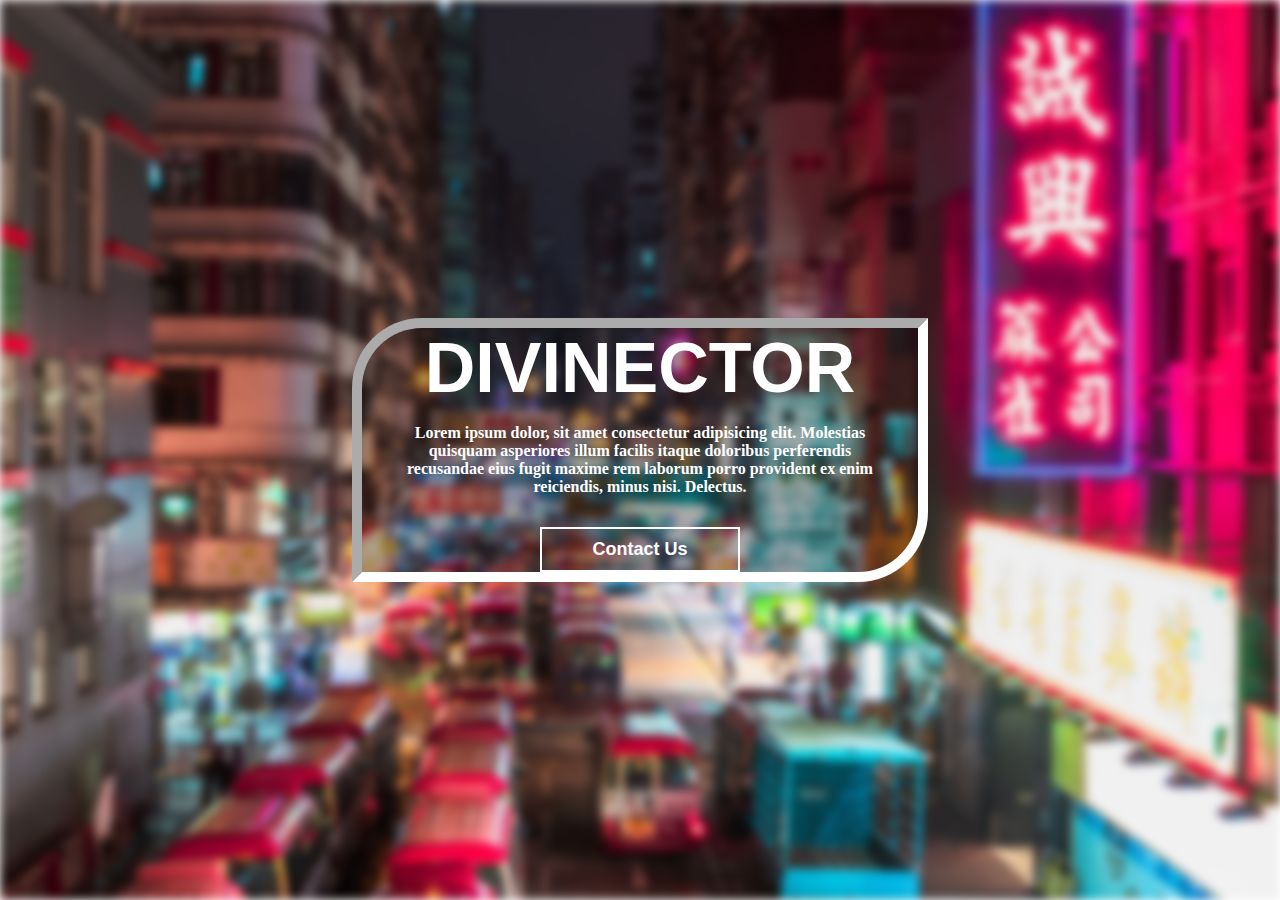
<file: Background  Blue Effect/index.html>
<!DOCTYPE html>
<html lang="en">
<head>
    <meta charset="UTF-8">
    <meta http-equiv="X-UA-Compatible" content="IE=edge">
    <meta name="viewport" content="width=device-width, initial-scale=1.0">
    <title>Background Blur Effect</title>
    <link rel="stylesheet" href="style.css">
</head>
<body>
    <div class="banner-img"></div>
    <div class="banner-text">
        <h1>divinector</h1>
        <p>Lorem ipsum dolor, sit amet consectetur adipisicing elit. Molestias quisquam asperiores illum facilis itaque doloribus perferendis recusandae eius fugit maxime rem laborum porro provident ex enim reiciendis, minus nisi. Delectus.</p>
        <a href="#">Contact Us</a>
    </div>
</body>
</html>
</file>
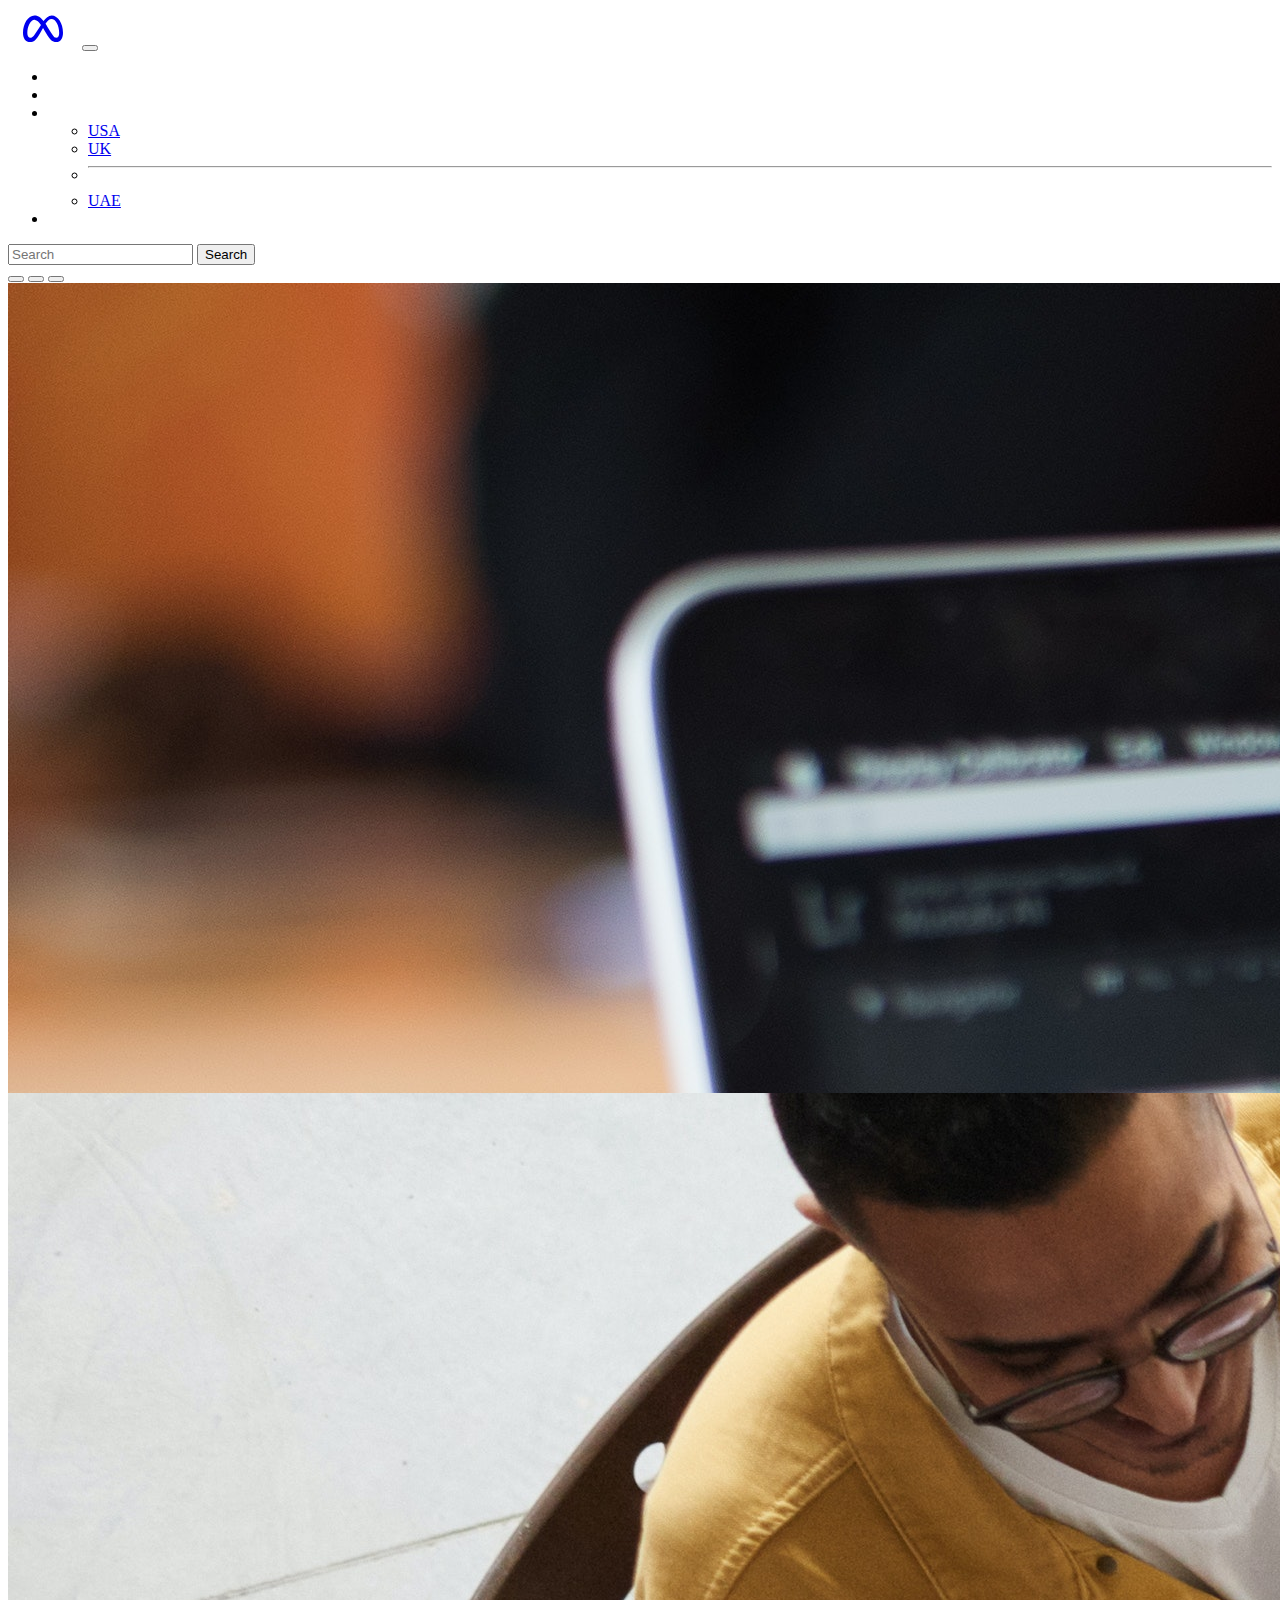
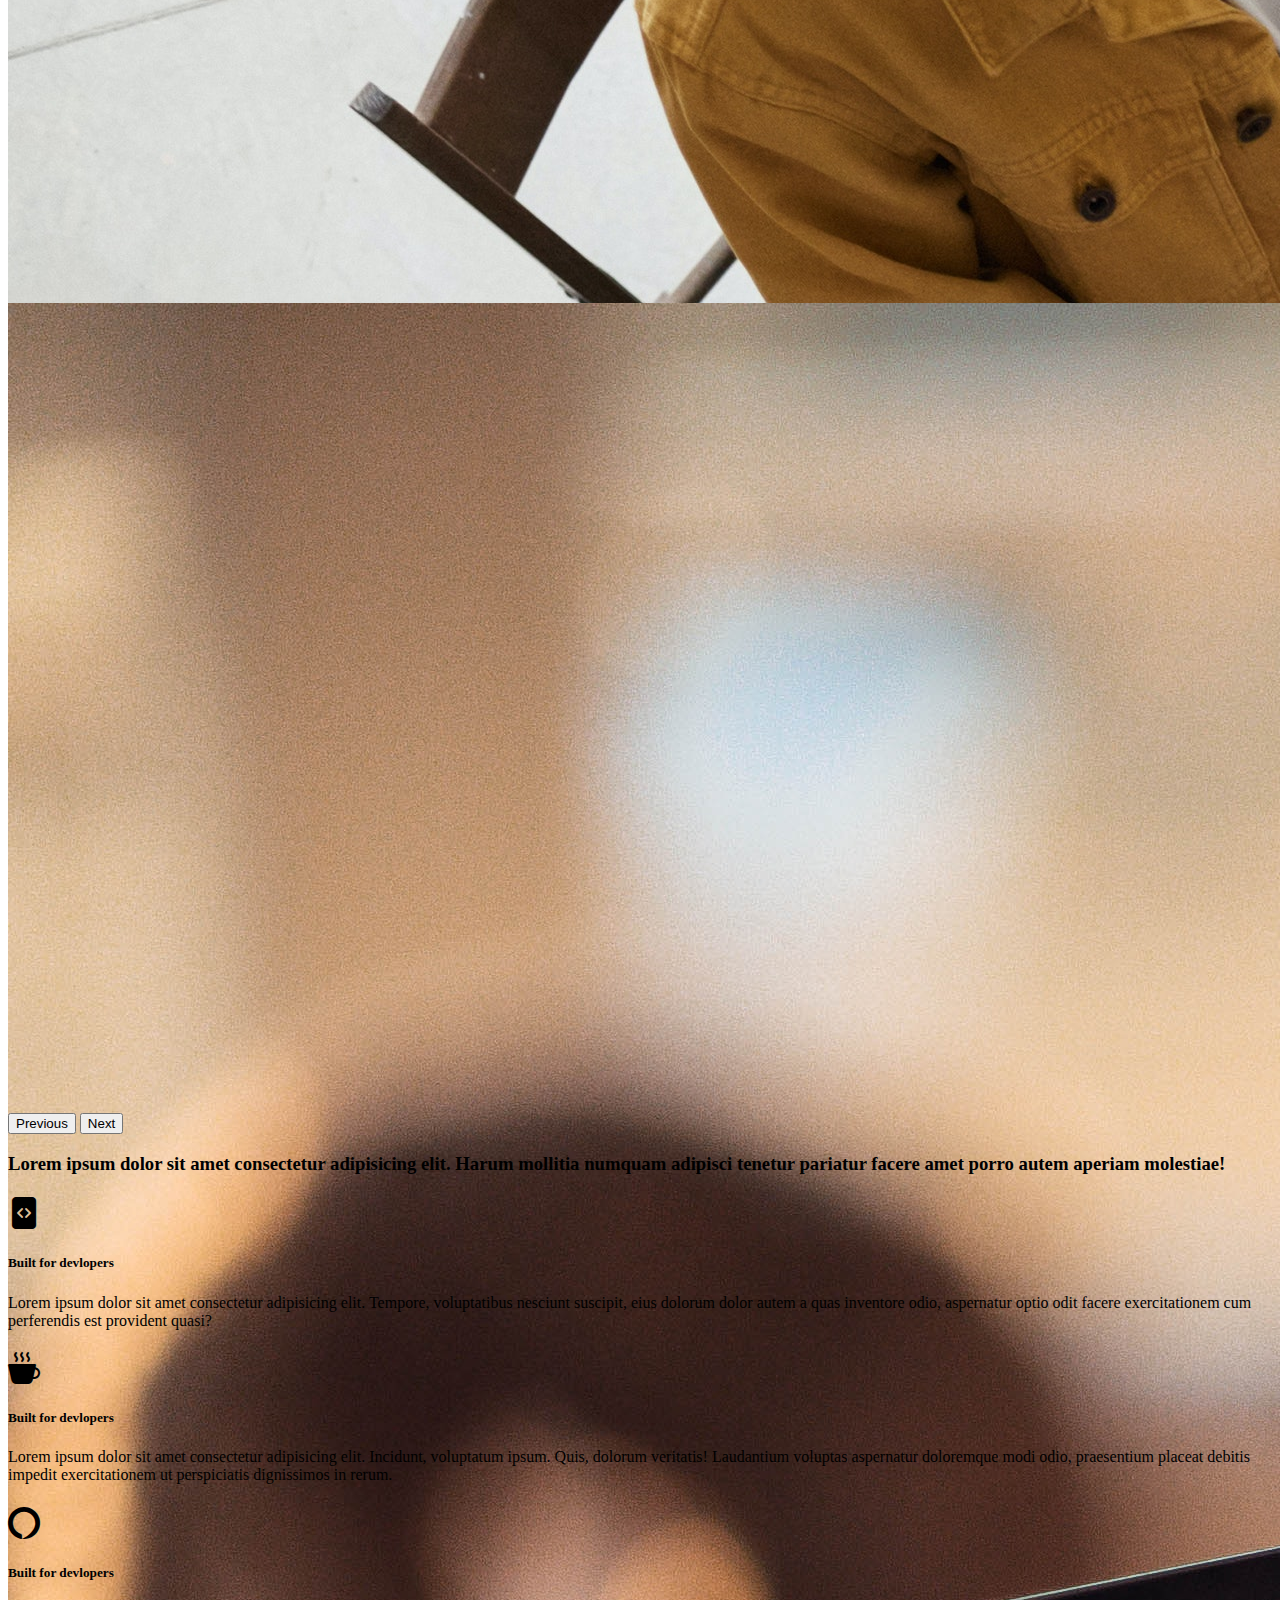
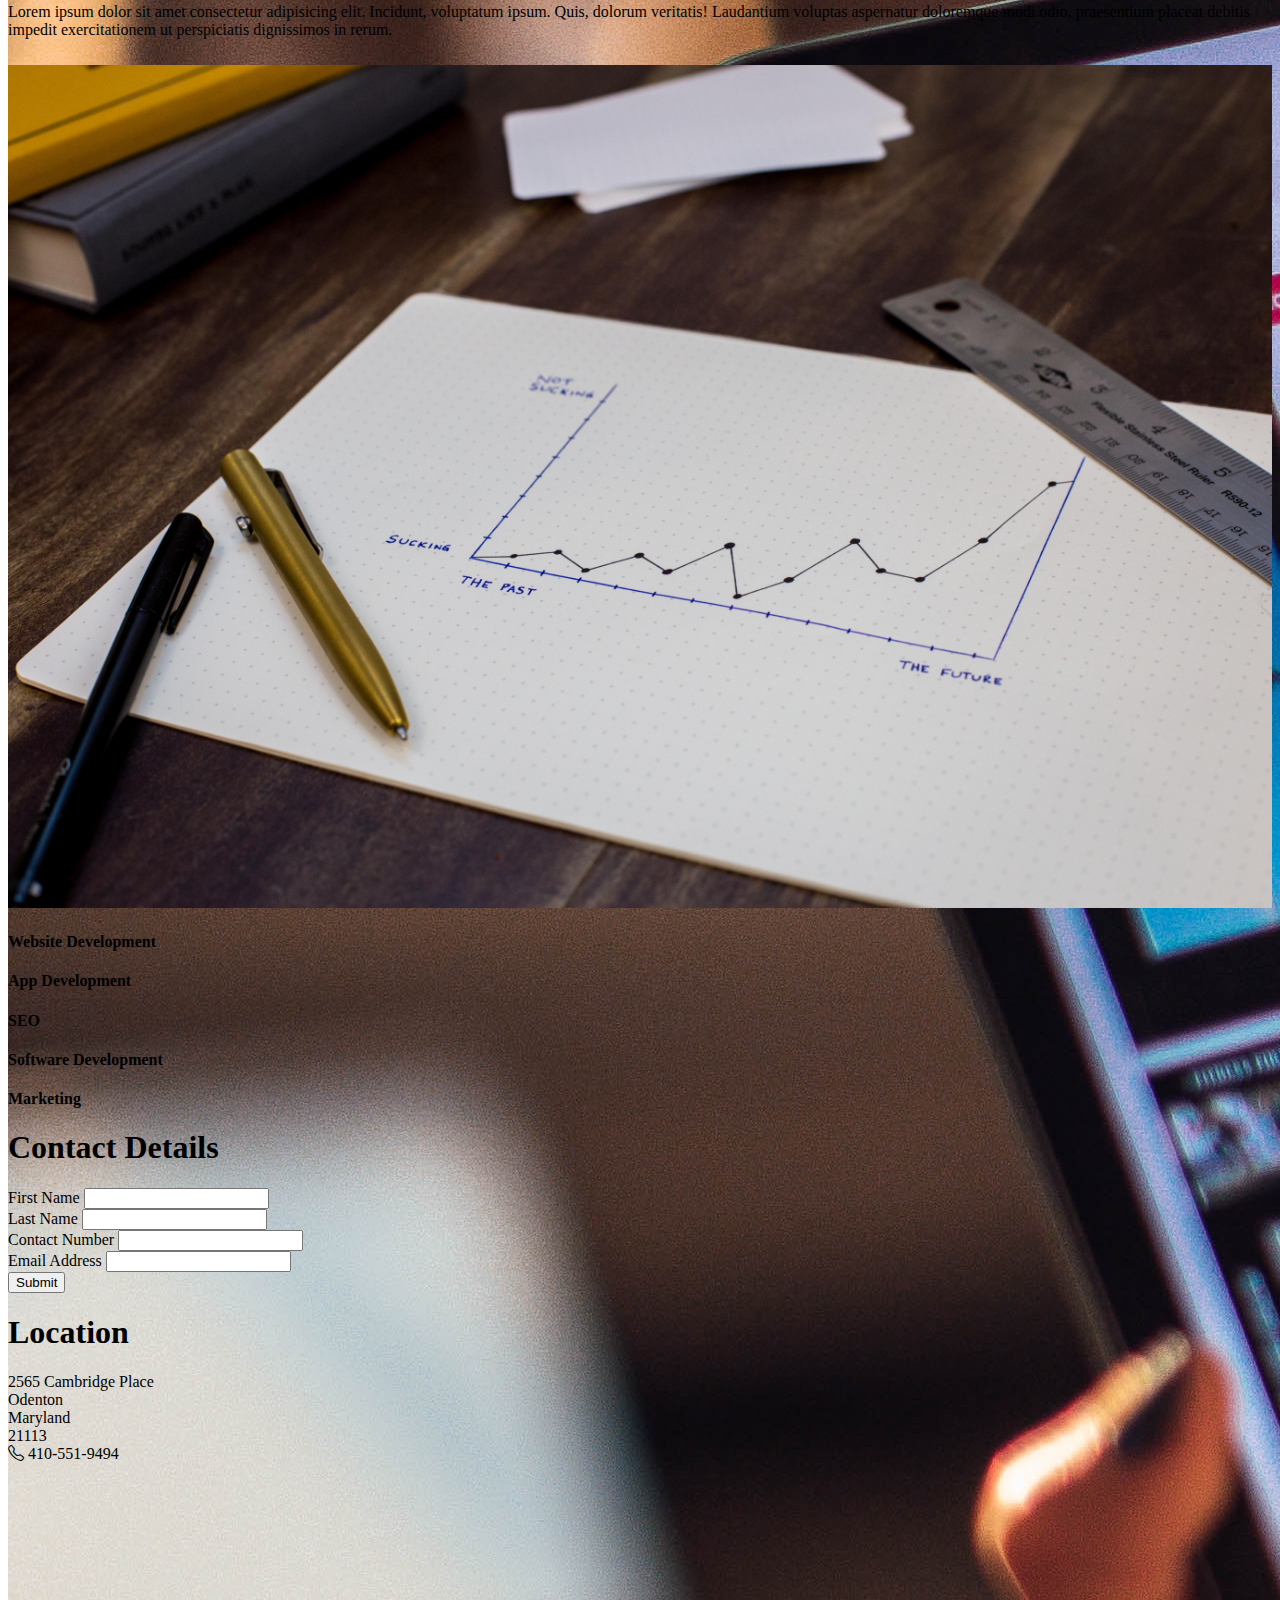
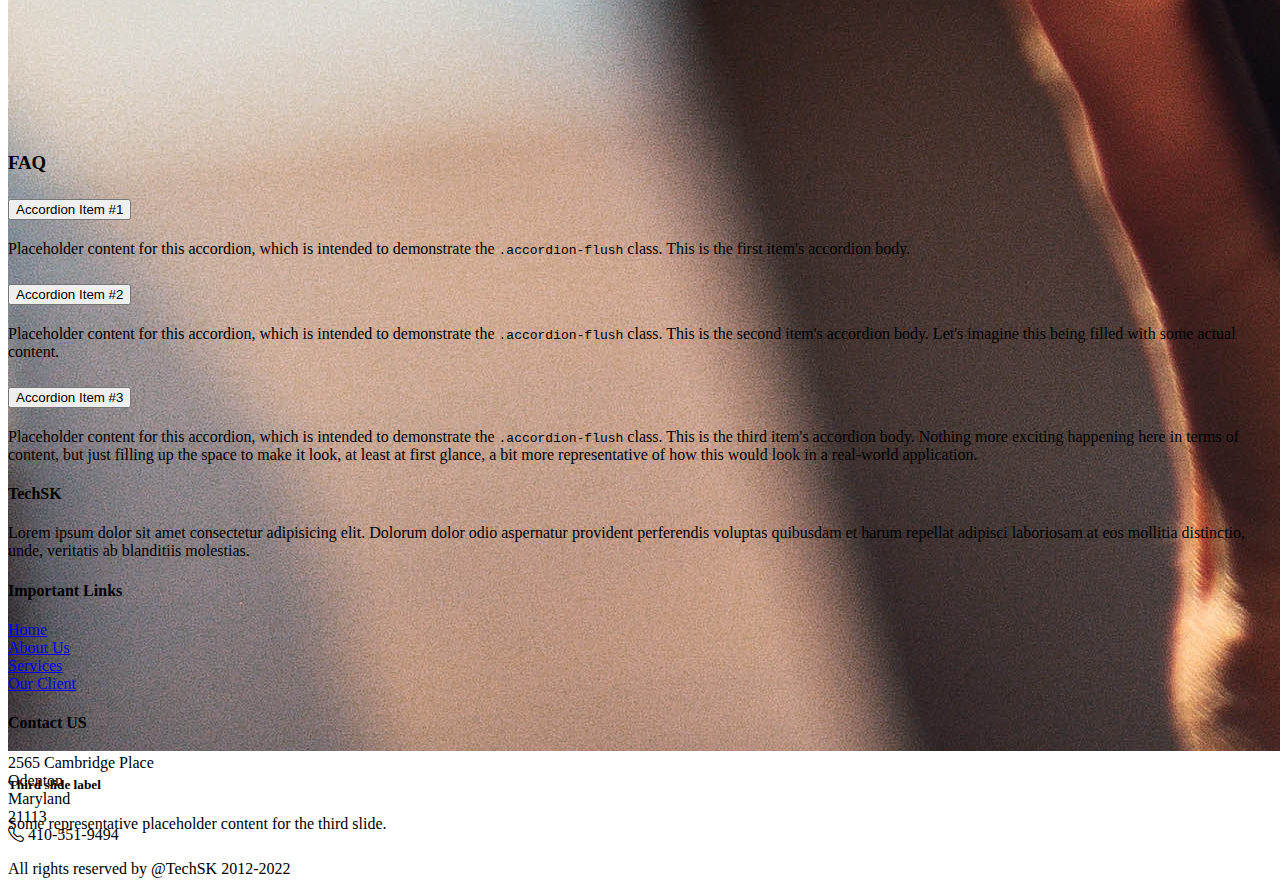
<file: Bootstrap/index.html>
<!doctype html>
<html lang="en">
  <head>
    <meta charset="utf-8">
    <meta name="viewport" content="width=device-width, initial-scale=1">
    <title>Bootstrap demo</title>
    <!-- style -->
     <link rel="stylesheet" href="style.css">

     <!-- icons -->
     <link rel="stylesheet" href="https://cdn.jsdelivr.net/npm/bootstrap-icons@1.9.1/font/bootstrap-icons.css">

     <!-- bootstrap -->
    <link href="https://cdn.jsdelivr.net/npm/bootstrap@5.2.0/dist/css/bootstrap.min.css" rel="stylesheet" integrity="sha384-gH2yIJqKdNHPEq0n4Mqa/HGKIhSkIHeL5AyhkYV8i59U5AR6csBvApHHNl/vI1Bx" crossorigin="anonymous">
  </head>
  <body>
    
    <!-- bootstrap js -->
    <script src="https://cdn.jsdelivr.net/npm/bootstrap@5.2.0/dist/js/bootstrap.bundle.min.js" integrity="sha384-A3rJD856KowSb7dwlZdYEkO39Gagi7vIsF0jrRAoQmDKKtQBHUuLZ9AsSv4jD4Xa" crossorigin="anonymous"></script>

  <!-- Navbar -->
  <nav class="navbar navbar-expand-lg navbar-dark bg-danger">
    <div class="container-fluid m-0">
      <a class="navbar-brand" href="#"><svg xmlns="http://www.w3.org/2000/svg" width="70" height="40" fill="currentColor" class="bi bi-meta" viewBox="0 0 16 16">
        <path fill-rule="evenodd" d="M8.217 5.243C9.145 3.988 10.171 3 11.483 3 13.96 3 16 6.153 16.001 9.907c0 2.29-.986 3.725-2.757 3.725-1.543 0-2.395-.866-3.924-3.424l-.667-1.123-.118-.197a54.944 54.944 0 0 0-.53-.877l-1.178 2.08c-1.673 2.925-2.615 3.541-3.923 3.541C1.086 13.632 0 12.217 0 9.973 0 6.388 1.995 3 4.598 3c.319 0 .625.039.924.122.31.086.611.22.913.407.577.359 1.154.915 1.782 1.714Zm1.516 2.224c-.252-.41-.494-.787-.727-1.133L9 6.326c.845-1.305 1.543-1.954 2.372-1.954 1.723 0 3.102 2.537 3.102 5.653 0 1.188-.39 1.877-1.195 1.877-.773 0-1.142-.51-2.61-2.87l-.937-1.565ZM4.846 4.756c.725.1 1.385.634 2.34 2.001A212.13 212.13 0 0 0 5.551 9.3c-1.357 2.126-1.826 2.603-2.581 2.603-.777 0-1.24-.682-1.24-1.9 0-2.602 1.298-5.264 2.846-5.264.091 0 .181.006.27.018Z"/>
      </svg></a>
      <button class="navbar-toggler" type="button" data-bs-toggle="collapse" data-bs-target="#navbarSupportedContent" aria-controls="navbarSupportedContent" aria-expanded="false" aria-label="Toggle navigation">
        <span class="navbar-toggler-icon"></span>
      </button>
      <div class="collapse navbar-collapse" id="navbarSupportedContent">
        <ul class="navbar-nav me-auto mb-2 mb-lg-0"> 
          <li class="nav-item">
            <a class="nav-link active" aria-current="page" href="#">Home</a>
          </li>
          <li class="nav-item">
            <a class="nav-link" href="#">About Us</a>
          </li>
          <li class="nav-item dropdown">
            <a class="nav-link dropdown-toggle" href="#" role="button" data-bs-toggle="dropdown" aria-expanded="false">
              Client
            </a>
            <ul class="dropdown-menu">
              <li><a class="dropdown-item" href="#">USA</a></li>
              <li><a class="dropdown-item" href="#">UK</a></li>
              <li><hr class="dropdown-divider"></li>
              <li><a class="dropdown-item" href="#">UAE</a></li>
            </ul>
          </li>
          <li class="nav-item">
            <a class="nav-link" href="#">Contact Us</a>
          </li>
        </ul>
        <form class="d-flex" role="search">
          <input class="form-control me-2" type="search" placeholder="Search" aria-label="Search">
          <button class="btn btn-outline-light" type="submit">Search</button>
        </form>
      </div>
    </div>
  </nav>
  <!-- Navbar ends -->

  <!-- Carousel -->
  <div id="carouselExampleCaptions" class="carousel slide" data-bs-ride="false">
    <div class="carousel-indicators">
      <button type="button" data-bs-target="#carouselExampleCaptions" data-bs-slide-to="0" class="active" aria-current="true" aria-label="Slide 1"></button>
      <button type="button" data-bs-target="#carouselExampleCaptions" data-bs-slide-to="1" aria-label="Slide 2"></button>
      <button type="button" data-bs-target="#carouselExampleCaptions" data-bs-slide-to="2" aria-label="Slide 3"></button>
    </div>
    <div class="carousel-inner">
      <div class="carousel-item active">
        <img src="images/img1.jpg" class="d-block w-100 img-fluid" alt="...">
        <div class="carousel-caption d-none d-md-block">
          <h5>First slide label</h5>
          <p>Some representative placeholder content for the first slide.</p>
        </div>
      </div>
      <div class="carousel-item">
        <img src="images/img2.jpg" class="d-block w-100 img-fluid" alt="...">
        <div class="carousel-caption d-none d-md-block">
          <h5>Second slide label</h5>
          <p>Some representative placeholder content for the second slide.</p>
        </div>
      </div>
      <div class="carousel-item">
        <img src="images/img3.jpg" class="d-block w-100 img-fluid" alt="...">
        <div class="carousel-caption d-none d-md-block">
          <h5>Third slide label</h5>
          <p>Some representative placeholder content for the third slide.</p>
        </div>
      </div>
    </div>
    <button class="carousel-control-prev" type="button" data-bs-target="#carouselExampleCaptions" data-bs-slide="prev">
      <span class="carousel-control-prev-icon" aria-hidden="true"></span>
      <span class="visually-hidden">Previous</span>
    </button>
    <button class="carousel-control-next" type="button" data-bs-target="#carouselExampleCaptions" data-bs-slide="next">
      <span class="carousel-control-next-icon" aria-hidden="true"></span>
      <span class="visually-hidden">Next</span>
    </button>
  </div>

  <!-- custom elemets -->
   <div class="container-fluid"> 
        <div class="row">
          <div class="col-12">
            <h3 class="display-6 text-center mt-5 mb-2 m-lg-4">Lorem ipsum dolor sit amet consectetur adipisicing elit. Harum mollitia numquam adipisci tenetur pariatur facere amet porro autem aperiam molestiae!</h3>   
          </div>
        </div>
        <!-- Feature  -->
        <div class="row justify-content-evenly pt-3 pb-3 m-3">

          <div class="col-md-3 text-center m-4">
           <h1> <i class="bi bi-file-code-fill text-primary"></i></h1>
           <h5>Built for devlopers</h5>
           <p>Lorem ipsum dolor sit amet consectetur adipisicing elit. Tempore, voluptatibus nesciunt suscipit, eius dolorum dolor autem a quas inventore odio, aspernatur optio odit facere exercitationem cum perferendis est provident quasi?</p>
          </div>

          <div class="col-md-3 text-center m-4">
          <h1><i class="bi bi-cup-hot-fill text-danger"></i></h1>
           <h5>Built for devlopers</h5>
           <p>Lorem ipsum dolor sit amet consectetur adipisicing elit. Incidunt, voluptatum ipsum. Quis, dolorum veritatis! Laudantium voluptas aspernatur doloremque modi odio, praesentium placeat debitis impedit exercitationem ut perspiciatis dignissimos in rerum.</p>
          </div>

          <div class="col-md-3 text-center m-4">
            <h1><i class="bi bi-alexa text-bg-warning"></i></h1>
            <h5>Built for devlopers</h5>
            <p>Lorem ipsum dolor sit amet consectetur adipisicing elit. Incidunt, voluptatum ipsum. Quis, dolorum veritatis! Laudantium voluptas aspernatur doloremque modi odio, praesentium placeat debitis impedit exercitationem ut perspiciatis dignissimos in rerum.</p>
          </div>    
        
        </div>

          <!-- Line -->
          <hr>

          <!-- growth -->
          <div class="row justify-content-evenly pt-3 pb-5">
            <div class="col-md-5 mt-5">
               <img src="images/growth.jpg"class="img-fluid"  alt="" width="100%" height="500%">
            </div>

            <div class="col-md-5 mt-5">
              <h4 class="mt-3"> Website Development</h4>
              <div class="progress">
                <div class="progress-bar bg-success" role="progressbar" aria-label="Success example" style="width: 25%" aria-valuenow="25" aria-valuemin="0" aria-valuemax="100"></div>
              </div>

              <h4 class="mt-3"> App Development</h4>
              <div class="progress">
                <div class="progress-bar bg-info" role="progressbar" aria-label="Info example" style="width: 50%" aria-valuenow="50" aria-valuemin="0" aria-valuemax="100"></div>
              </div>

              <h4 class="mt-3"> SEO</h4>
              <div class="progress">
                <div class="progress-bar bg-warning" role="progressbar" aria-label="Warning example" style="width: 75%" aria-valuenow="75" aria-valuemin="0" aria-valuemax="100"></div>
              </div>

              <h4 class="mt-3"> Software Development</h4>
              <div class="progress">
                <div class="progress-bar bg-danger" role="progressbar" aria-label="Danger example" style="width: 90%" aria-valuenow="90" aria-valuemin="0" aria-valuemax="90"></div>
              </div>

              <h4 class="mt-3">Marketing</h4>
              <div class="progress">
                <div class="progress-bar bg-primary" role="progressbar" aria-label="Danger example" style="width: 100%" aria-valuenow="100" aria-valuemin="0" aria-valuemax="100"></div>
              </div>
            </div>
          </div>

          <!-- Contact -->
         
          <div class="row justify-content-evenly pt-4" style="background-color: rgb(237, 228, 228)">
            <div class="col-md-5">
              <form>
                <h1 class="display-5 m-3 text-center">Contact Details</h1>
                <div class="mb-3 mt-5">
                  <label for="fn" class="form-label">First Name</label>
                  <input type="text" class="form-control" id="fn">
                </div>

                <div class="mb-3">
                  <label for="ln" class="form-label">Last Name</label>
                  <input type="text" class="form-control" id="ln">
                </div>

                <div class="mb-3">
                  <label for="num" class="form-label">Contact Number</label>
                  <input type="number" class="form-control" id="num">
                </div>

                <div class="mb-3">
                  <label for="email" class="form-label">Email Address</label>
                  <input type="email" class="form-control" id="email">
                </div>

                <button type="submit" class="btn btn-danger for mt-3">Submit</button>
              </form>
    
            </div>

            <div class="col-md-5 p-3">
              <h1 class="display-5 text-center mb-5">Location</h1>
              <p>2565 Cambridge Place <br>
                Odenton <br>
                Maryland <br>
                21113 <br>
                <i class="bi bi-telephone"></i> 410-551-9494 </p>

              <iframe src="https://www.google.com/maps/embed?pb=!1m18!1m12!1m3!1d9567296.96741886!2d-104.41581307230217!3d54.1665111258656!2m3!1f0!2f0!3f0!3m2!1i1024!2i768!4f13.1!3m3!1m2!1s0x526de06f45e7b513%3A0x1c0f55f2abc1c768!2sManitoba%2C%20Canada!5e0!3m2!1sen!2sin!4v1661655905446!5m2!1sen!2sin" width="600" height="250" style="border:0;" allowfullscreen="" loading="lazy" referrerpolicy="no-referrer-when-downgrade"></iframe>
            </div>
          </div>

          <!-- FAQ -->
          <div class="row justify-content-evenly pb-5">
            <div class="col-md-10">
              <h3 class="text-center pt-5 pb-3">FAQ</h3>
              <div class="accordion accordion-flush border" id="accordionFlushExample">
                <div class="accordion-item">
                  <h2 class="accordion-header" id="flush-headingOne">
                    <button class="accordion-button collapsed" type="button" data-bs-toggle="collapse" data-bs-target="#flush-collapseOne" aria-expanded="false" aria-controls="flush-collapseOne">
                      Accordion Item #1
                    </button>
                  </h2>
                  <div id="flush-collapseOne" class="accordion-collapse collapse" aria-labelledby="flush-headingOne" data-bs-parent="#accordionFlushExample">
                    <div class="accordion-body">Placeholder content for this accordion, which is intended to demonstrate the <code>.accordion-flush</code> class. This is the first item's accordion body.</div>
                  </div>
                </div>
                <div class="accordion-item">
                  <h2 class="accordion-header" id="flush-headingTwo">
                    <button class="accordion-button collapsed" type="button" data-bs-toggle="collapse" data-bs-target="#flush-collapseTwo" aria-expanded="false" aria-controls="flush-collapseTwo">
                      Accordion Item #2
                    </button>
                  </h2>
                  <div id="flush-collapseTwo" class="accordion-collapse collapse" aria-labelledby="flush-headingTwo" data-bs-parent="#accordionFlushExample">
                    <div class="accordion-body">Placeholder content for this accordion, which is intended to demonstrate the <code>.accordion-flush</code> class. This is the second item's accordion body. Let's imagine this being filled with some actual content.</div>
                  </div>
                </div>
                <div class="accordion-item">
                  <h2 class="accordion-header" id="flush-headingThree">
                    <button class="accordion-button collapsed" type="button" data-bs-toggle="collapse" data-bs-target="#flush-collapseThree" aria-expanded="false" aria-controls="flush-collapseThree">
                      Accordion Item #3
                    </button>
                  </h2>
                  <div id="flush-collapseThree" class="accordion-collapse collapse" aria-labelledby="flush-headingThree" data-bs-parent="#accordionFlushExample">
                    <div class="accordion-body">Placeholder content for this accordion, which is intended to demonstrate the <code>.accordion-flush</code> class. This is the third item's accordion body. Nothing more exciting happening here in terms of content, but just filling up the space to make it look, at least at first glance, a bit more representative of how this would look in a real-world application.</div>
                  </div>
                </div>
              </div>
            </div>
          </div>

          <!-- Footer -->
          <footer>
            <div class="row justify-content-evenly bg-black text-white pt-4 pb-4">
                  <div class="col-md-3">
                    <h4 class="pb-3">TechSK</h4>
                    <p>Lorem ipsum dolor sit amet consectetur adipisicing elit. Dolorum dolor odio aspernatur provident perferendis voluptas quibusdam et harum repellat adipisci laboriosam at eos mollitia distinctio, unde, veritatis ab blanditiis molestias.</p>
                  </div>
                  <div class="col-md-3">
                    <h4 class="pb-3">Important Links</h4>
                    <p>
                      <a href="#" class="link-light text-decoration-none">Home</a> <br>
                      <a href="#" class="link-light text-decoration-none">About Us</a> <br>
                      <a href="#" class="link-light text-decoration-none">Services</a> <br>
                      <a href="#" class="link-light text-decoration-none">Our Client</a> <br>
                    </p>
                  </div>
                  <div class="col-md-3">
                    <h4 class="pb-3">Contact US</h4>
                    <p>2565 Cambridge Place <br>
                      Odenton <br>
                      Maryland <br>
                      21113 <br>
                      <i class="bi bi-telephone"></i> 410-551-9494 </p>
                  </div>
                  </div>
            </div>
          </footer>

          <!-- copyright -->
              <class class="row text-center bg-secondary text-white p-3">
                <class class="col-md-12">
                 <p>All rights reserved by @TechSK 2012-2022</p>       
                </class>
              </class>

        <!-- Container end -->
   </div>
  </body>
</html>
</file>
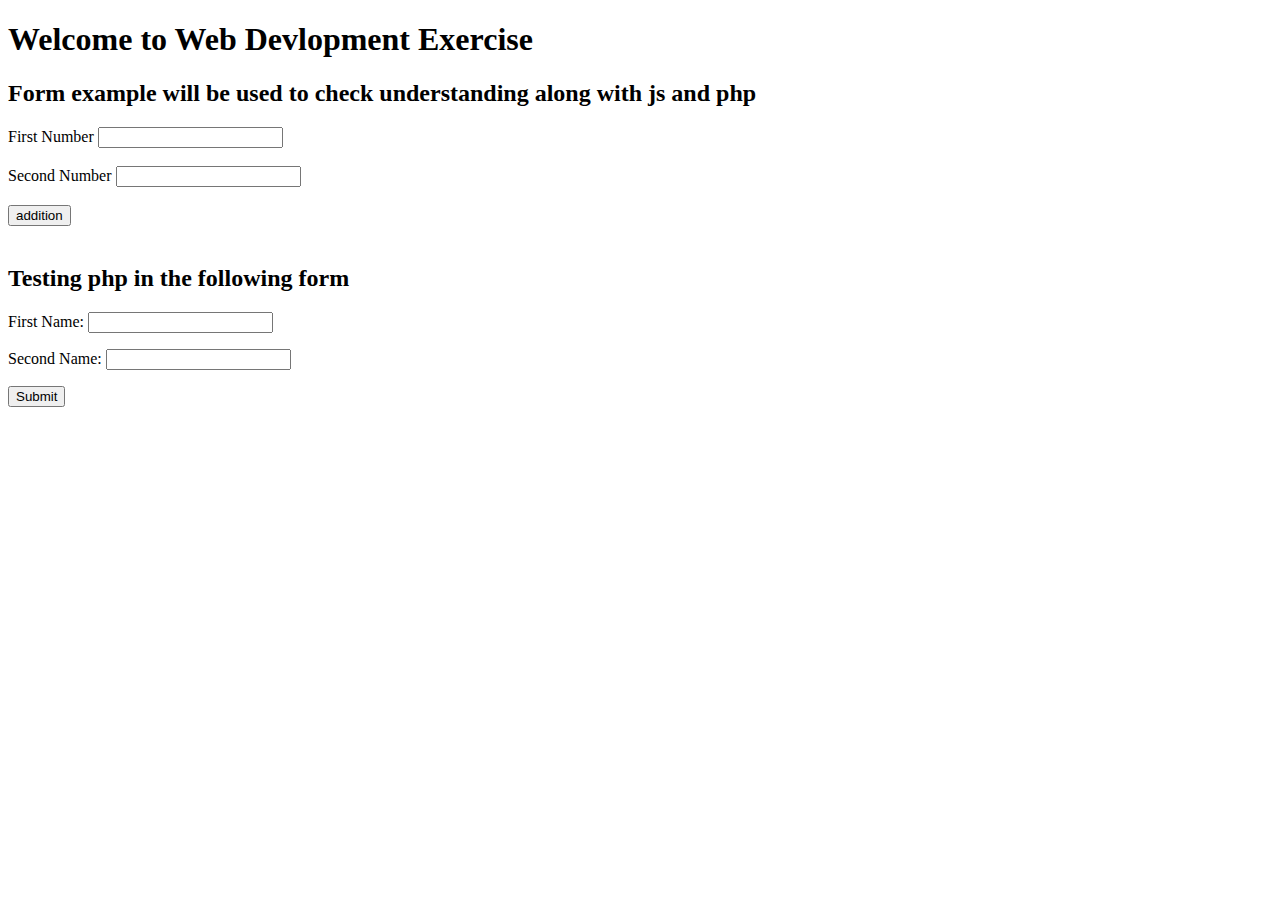
<file: Demo/index.html>
<!DOCTYPE html>
<html lang="en">
<head>
    <meta charset="UTF-8">
    <meta http-equiv="X-UA-Compatible" content="IE=edge">
    <meta name="viewport" content="width=device-width, initial-scale=1.0">
    <title>Home</title>
    <script>
        function add()
        {
            var a=document.getElementById("fn").value;
            var b=document.getElementById("sn").value;
            var c =parseInt(a)+parseInt(b);
            //document.write("Addition of two number is "+c);
            document.getElementById("r").innerHTML=c;
        }
    </script>
</head>
<body>
    <h1>Welcome to Web Devlopment Exercise</h1>
    <h2>Form example will be used to check understanding along with js and php</h2>
    <form>
        First Number <input type="number" id="fn"><br> <br>
        Second Number <input type="number" id="sn"><br> <br>
        <input type="button" value="addition" onclick="add()"> <br><br>
        <h4 id="r"></h4>
        
    </form>
   <h2>Testing php in the following form</h2>
    <form action="display.php" action="GET">
    <p> First Name: <input type="text" name="f"></p>
    <p> Second Name: <input type="text" name="s"></p>
    <input type="submit">

   </form>
</body>
</html>
</file>
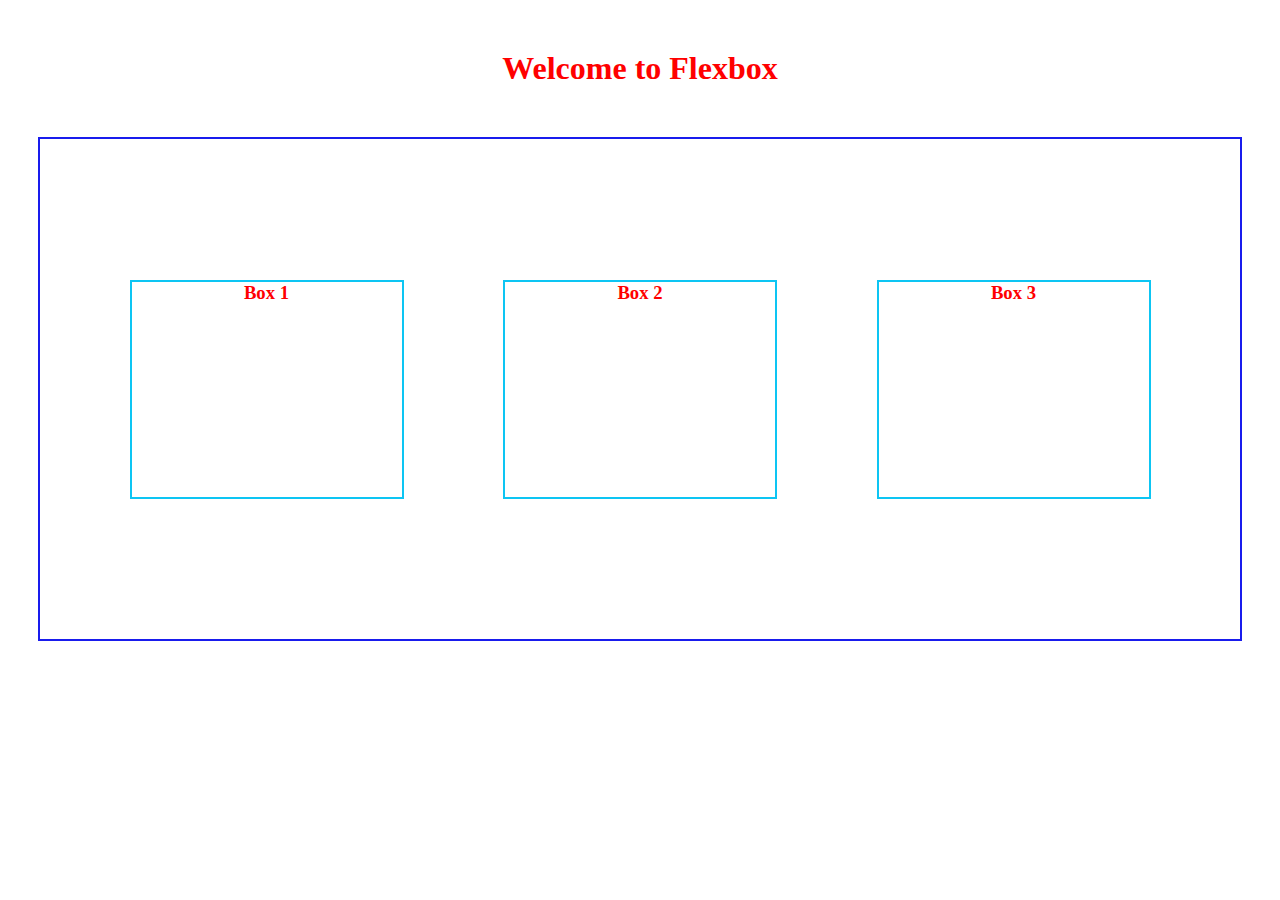
<file: Flexbox Example/index.html>
<!DOCTYPE html>
<html lang="en">
  <head>
    <meta charset="UTF-8" />
    <meta http-equiv="X-UA-Compatible" content="IE=edge" />
    <meta name="viewport" content="width=device-width, initial-scale=1.0" />
    <title>Flexbox</title>
    <link rel="stylesheet" href="style.css" />
  </head>
  <body>
    <h1>Welcome to Flexbox</h1>
    <div class="container">
      <div class="box1">
        <h3>Box 1</h3>
      </div>
      <div class="box2">
        <h3>Box 2</h3>
      </div>
      <div class="box3">
        <h3>Box 3</h3>
      </div>
    </div>
  </body>
</html>
</file>
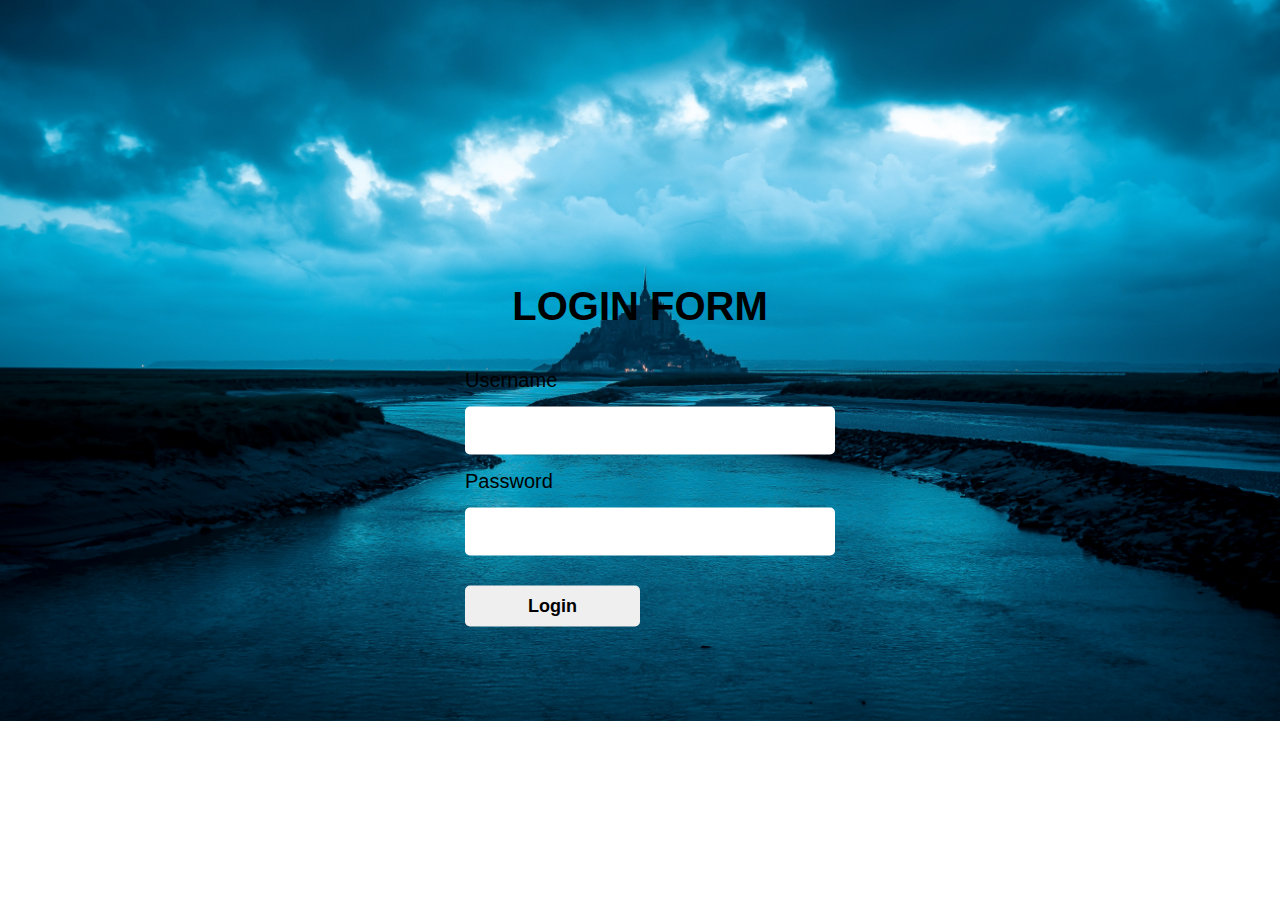
<file: Form Example/index.html>
<!DOCTYPE html>
<html lang="en">
<head>
    <meta charset="UTF-8">
    <meta http-equiv="X-UA-Compatible" content="IE=edge">
    <meta name="viewport" content="width=device-width, initial-scale=1.0">
    <title>Login Form</title>
    <link rel="stylesheet" href="style.css">
</head>
<body>
    <div class="login-form">
        <h1>Login Form</h1>
       <form action="#" method="post">
        <p>Username</p>
        <input type="text">
        <p>Password</p>
        <input type="password">
        <button type="submit">Login</button>
       </form>

    </div>
</body>
</html>
</file>
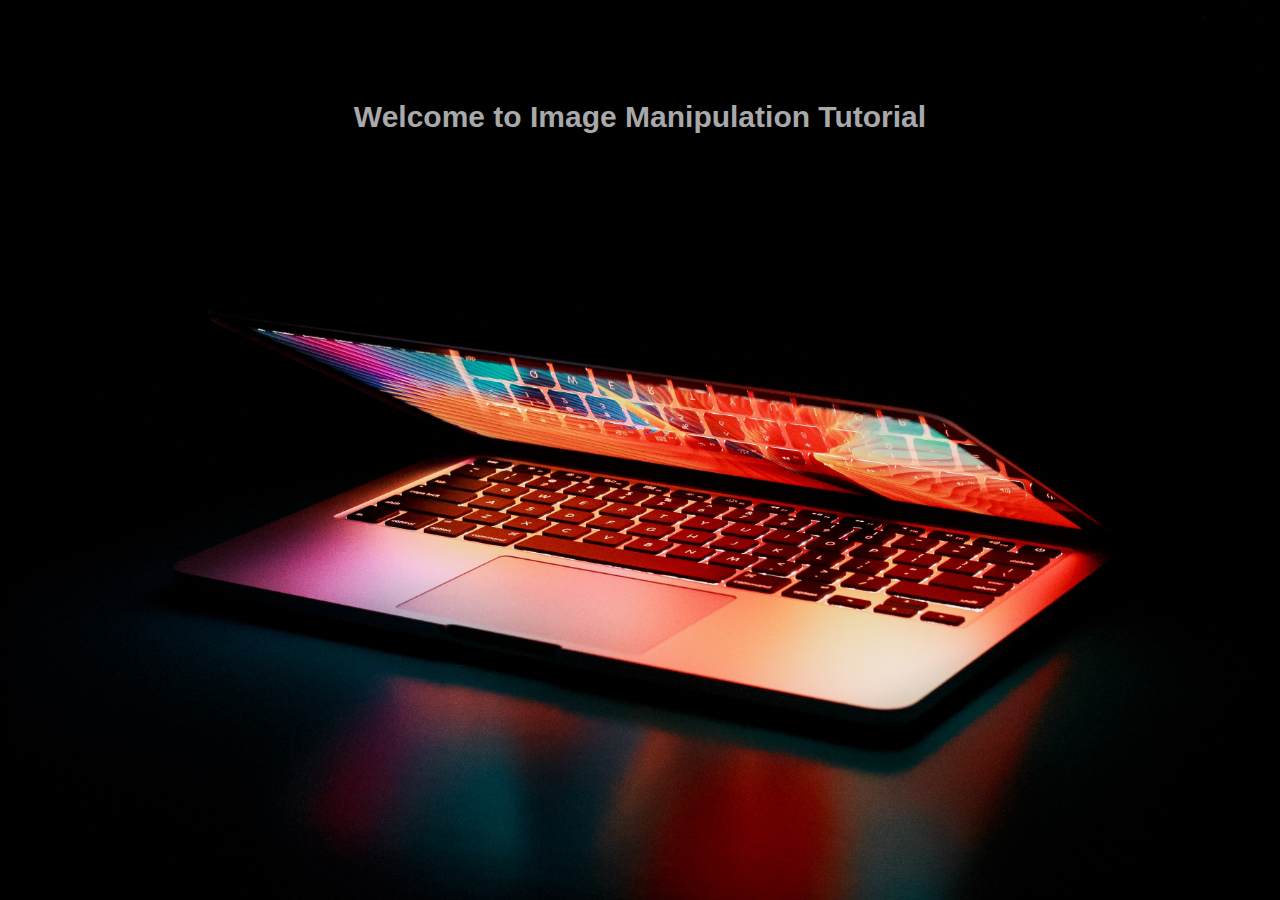
<file: Image Manipulation/index.html>
<!DOCTYPE html>
<html lang="en">
<head>
    <meta charset="UTF-8">
    <meta http-equiv="X-UA-Compatible" content="IE=edge">
    <meta name="viewport" content="width=device-width, initial-scale=1.0">
    <title>Image Manipulation</title>
    <link rel="stylesheet" href="style.css">
</head> 
<body>
        <h1>Welcome to Image Manipulation Tutorial</h1> 
</body>
</html>
</file>
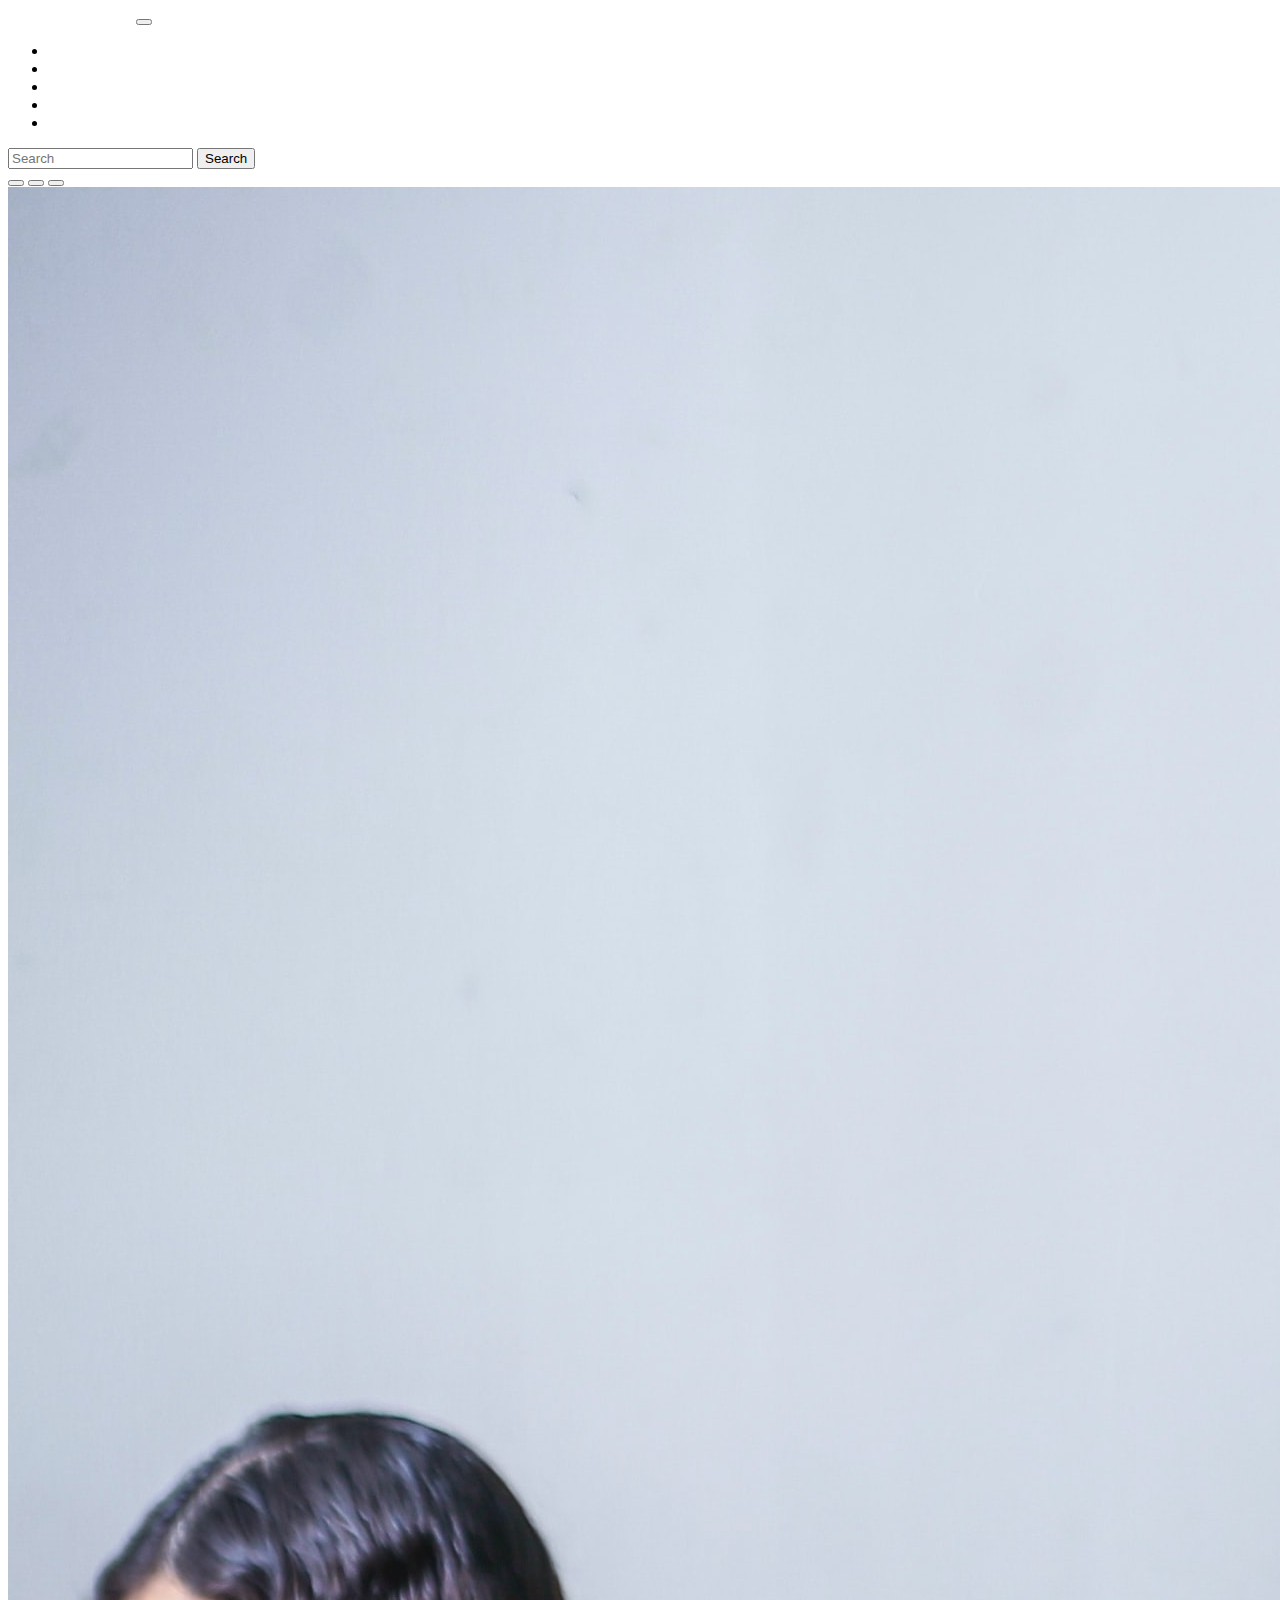
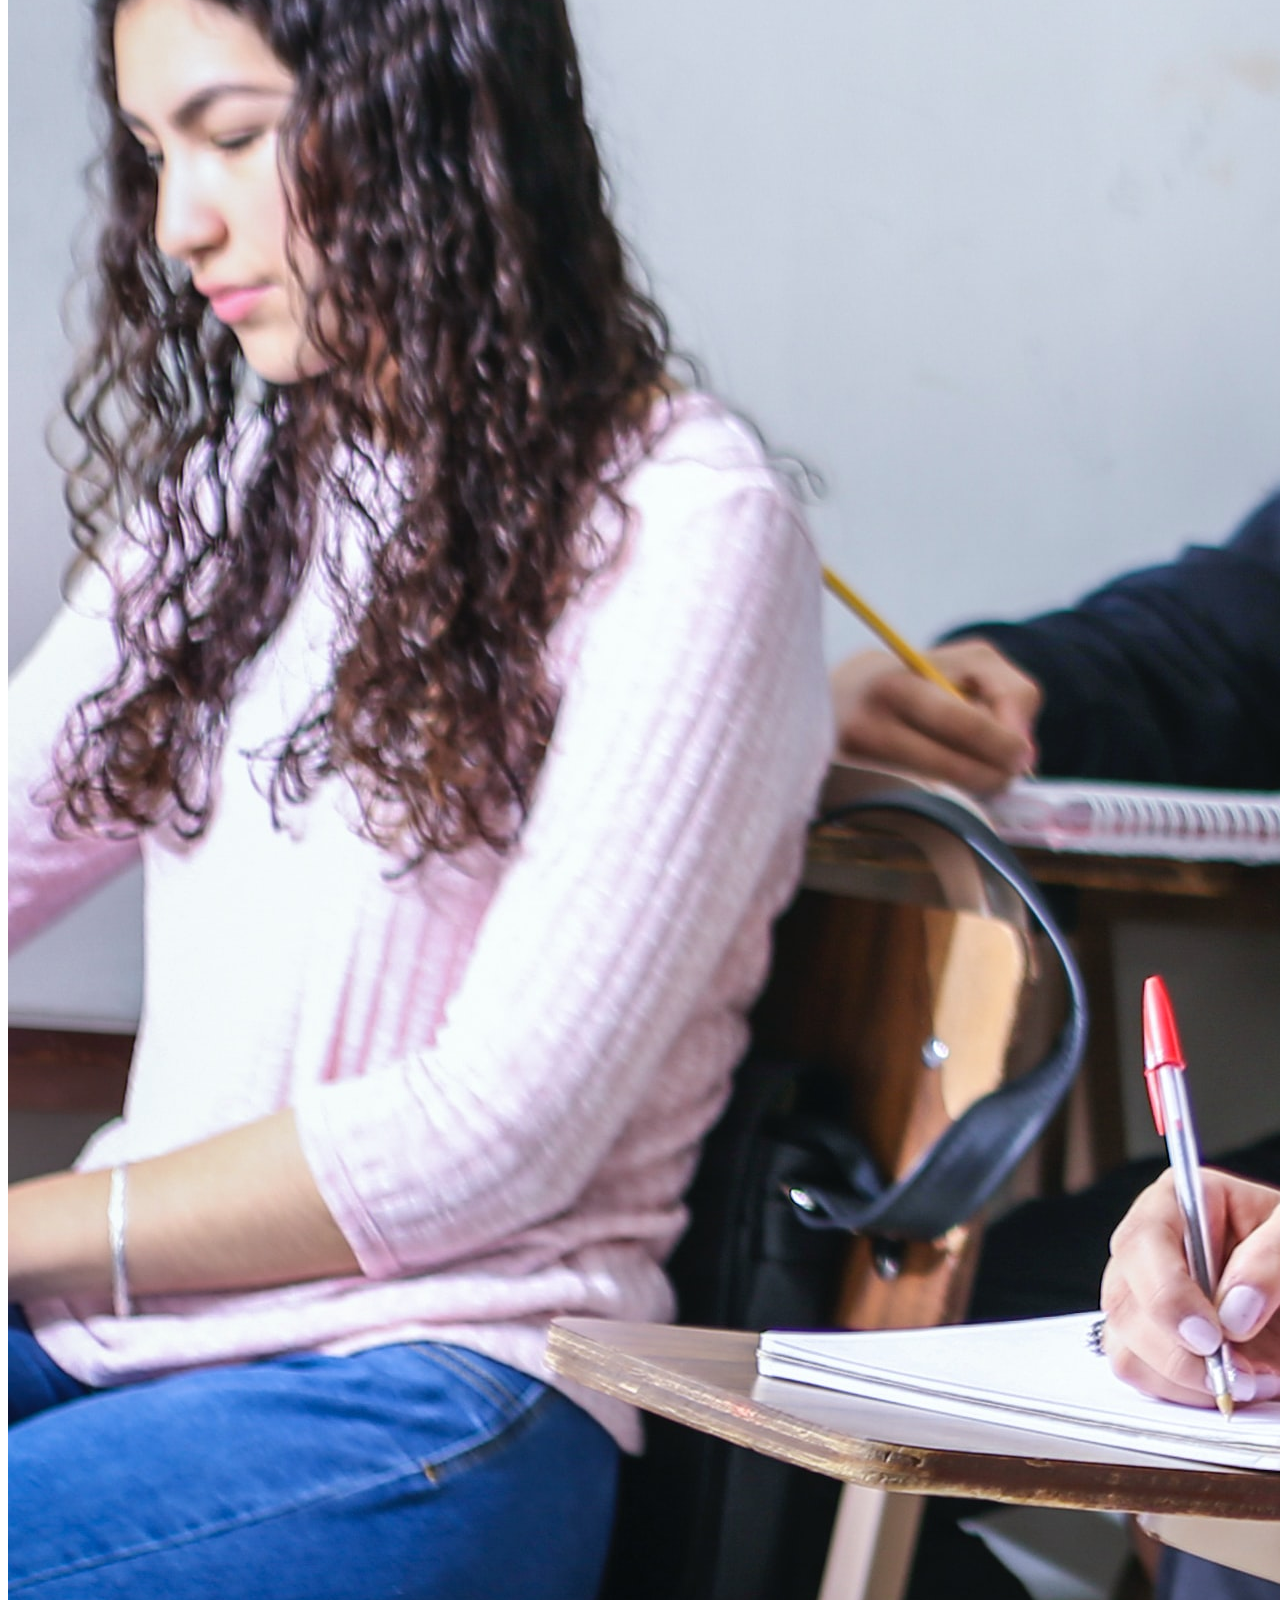
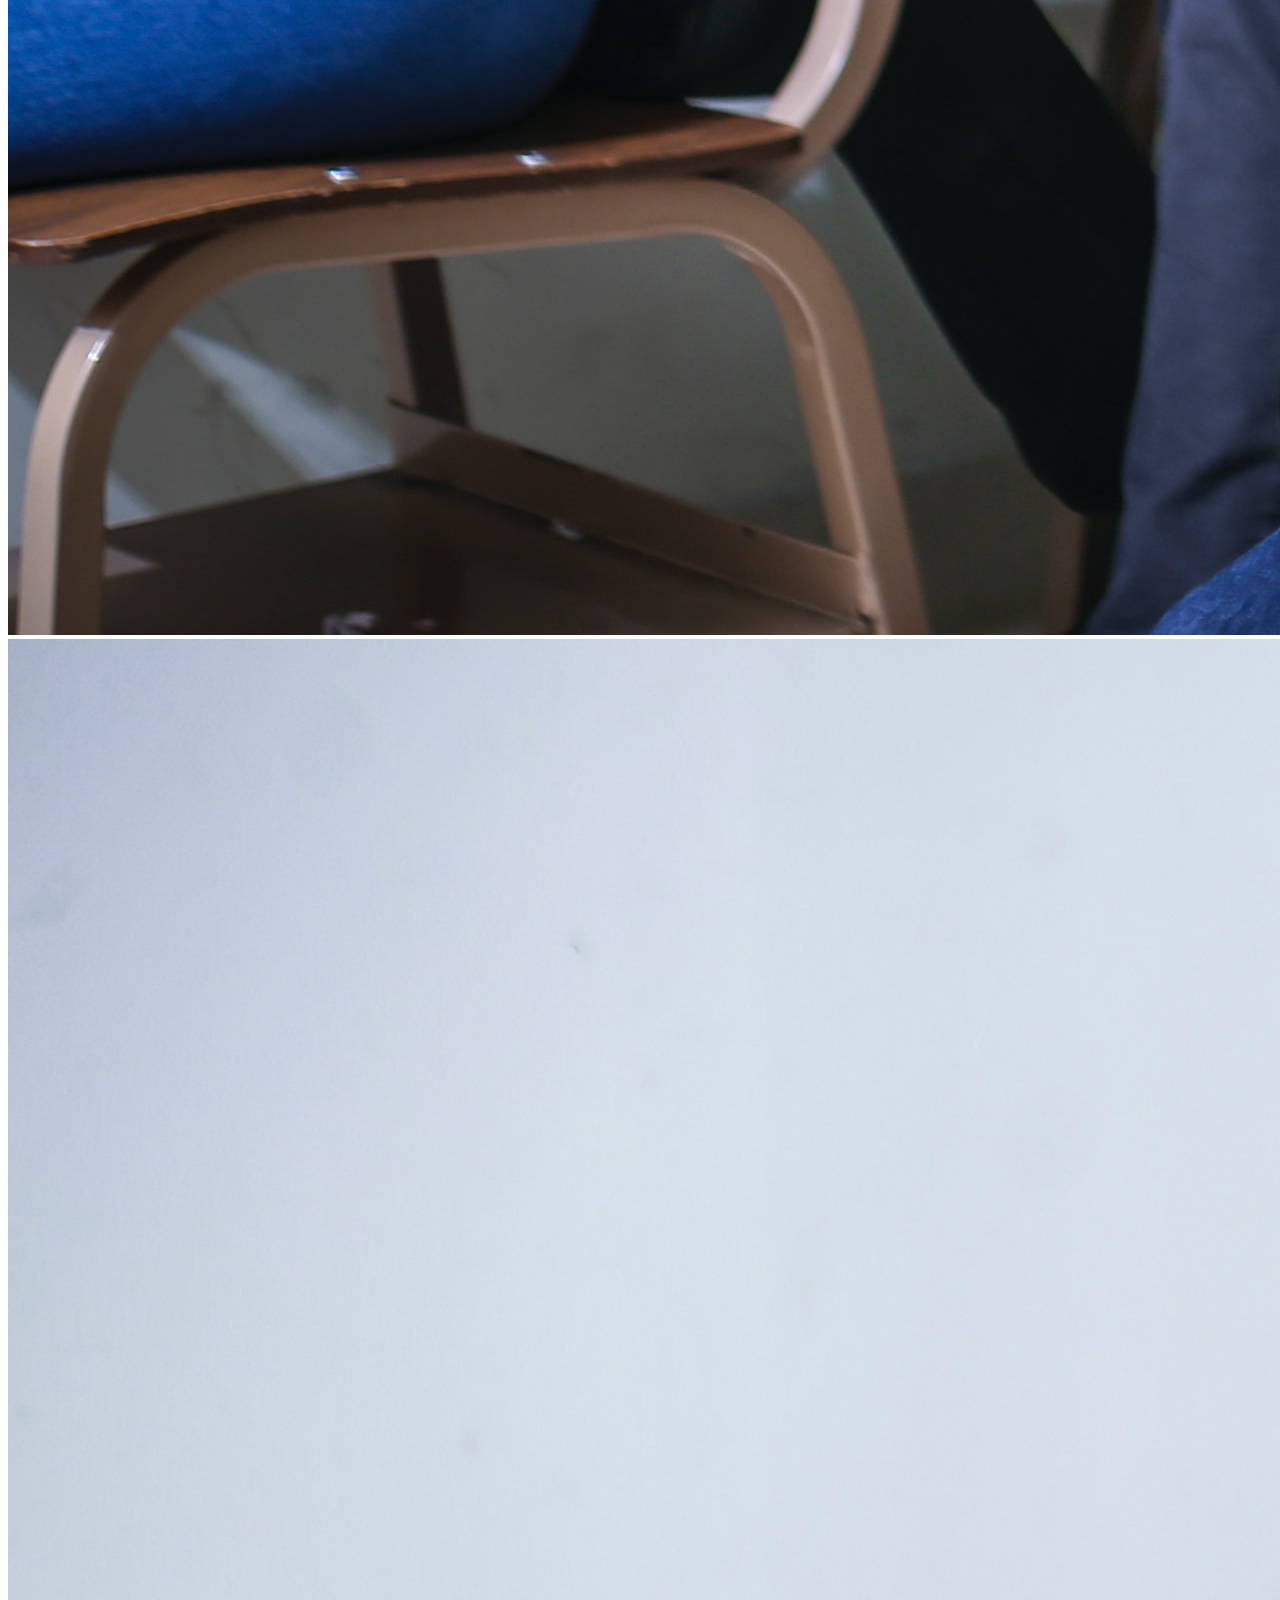
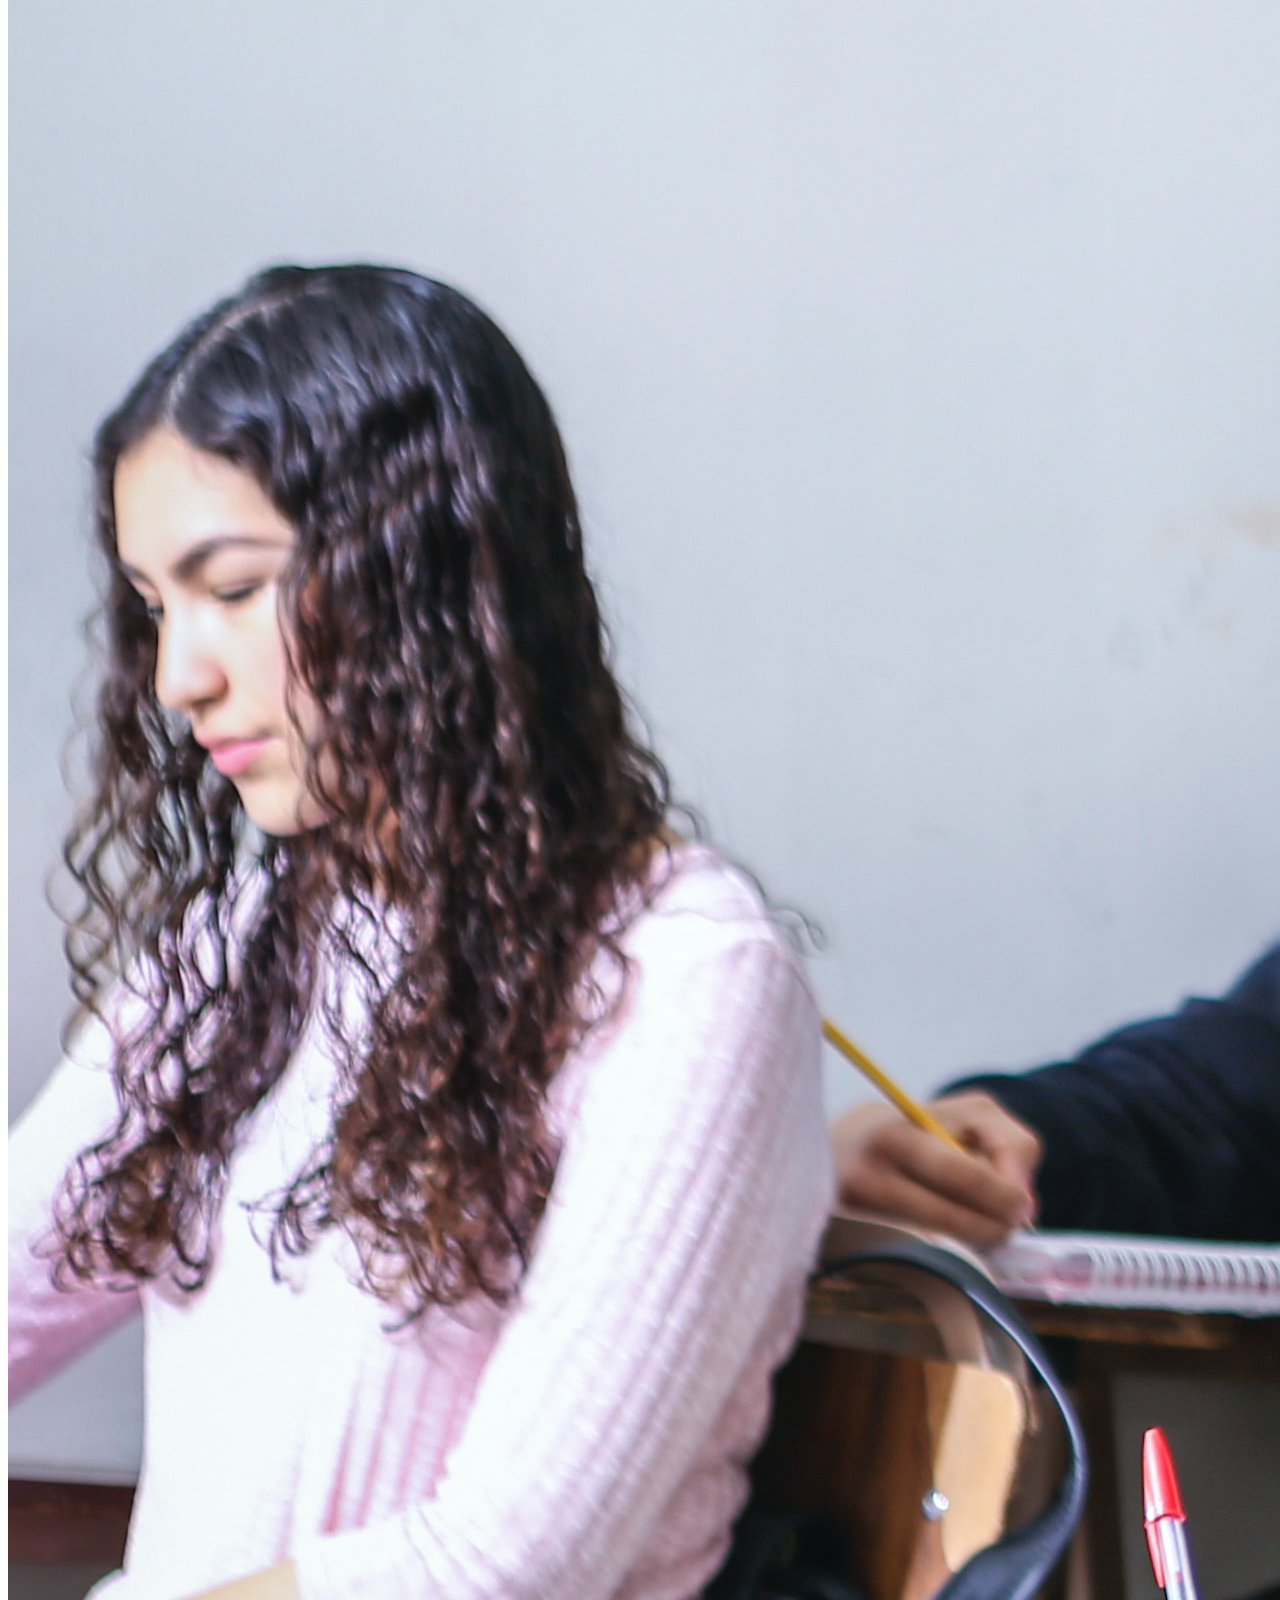
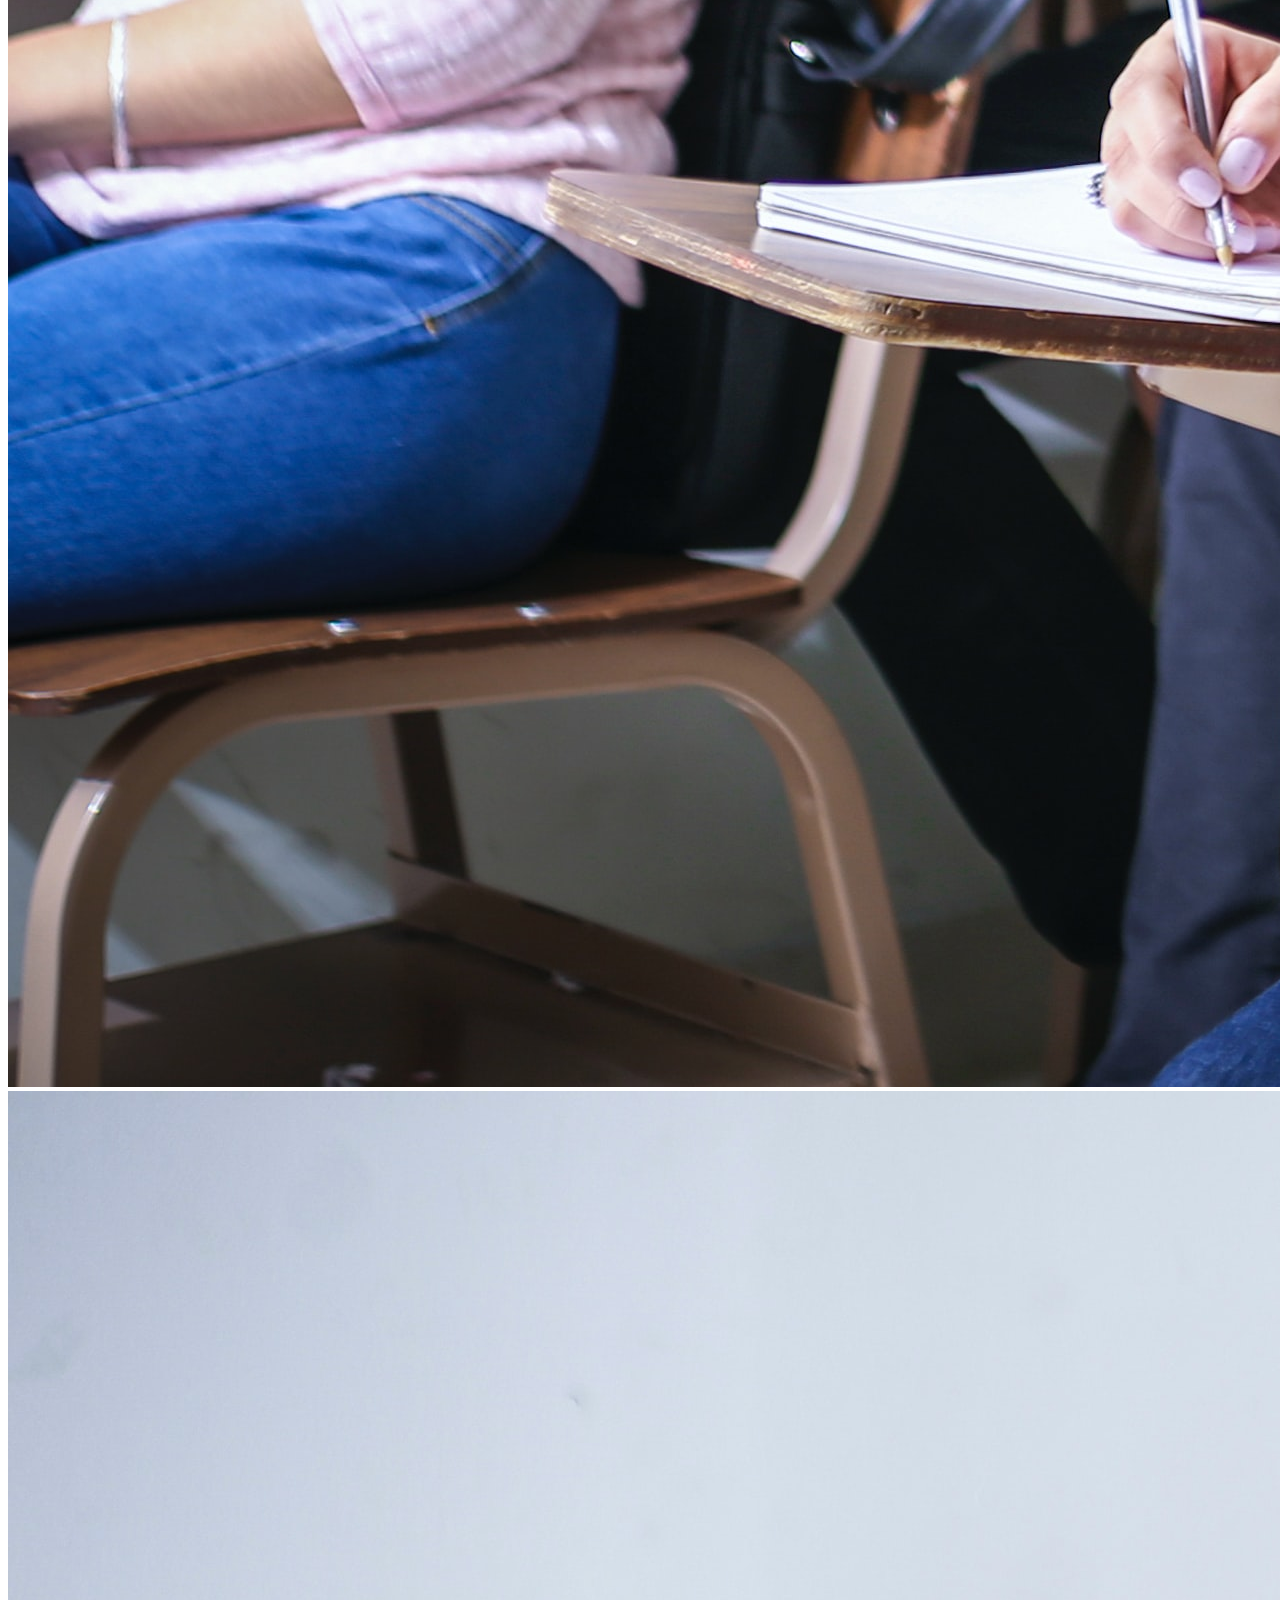
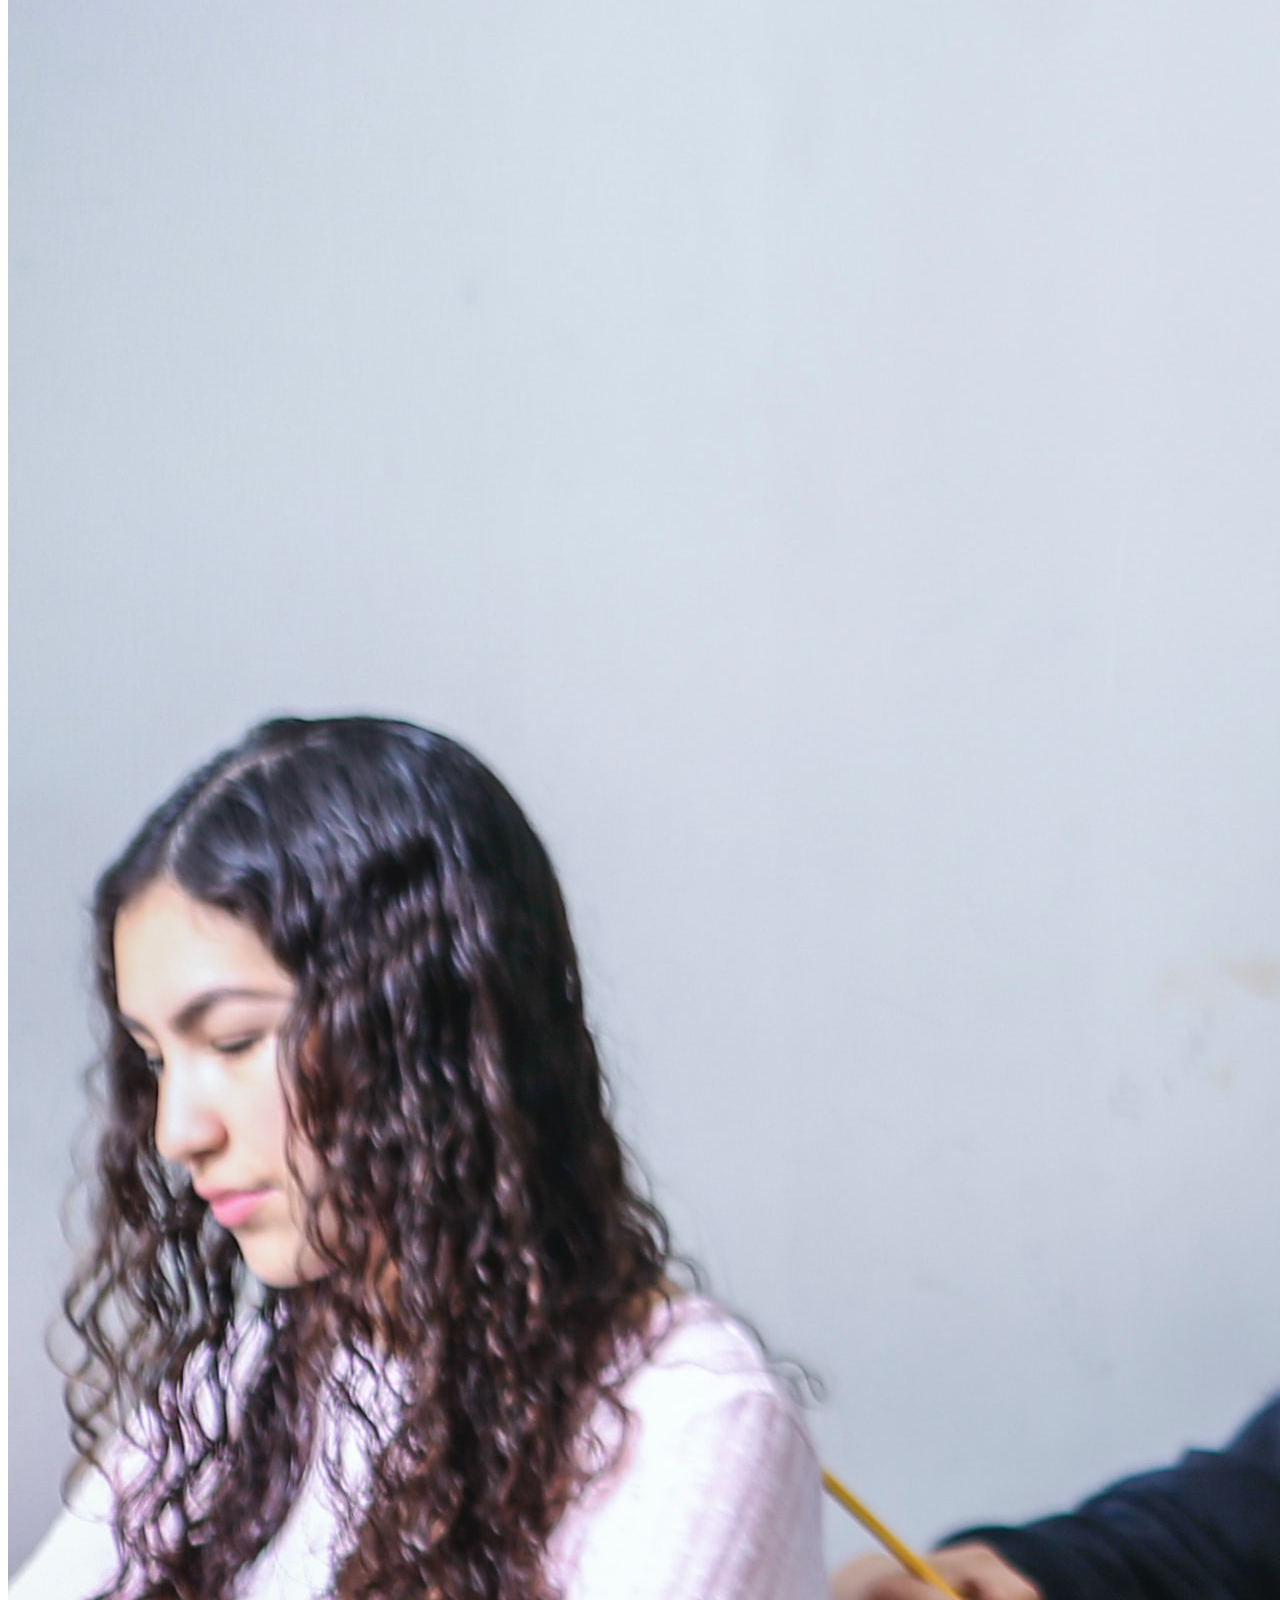
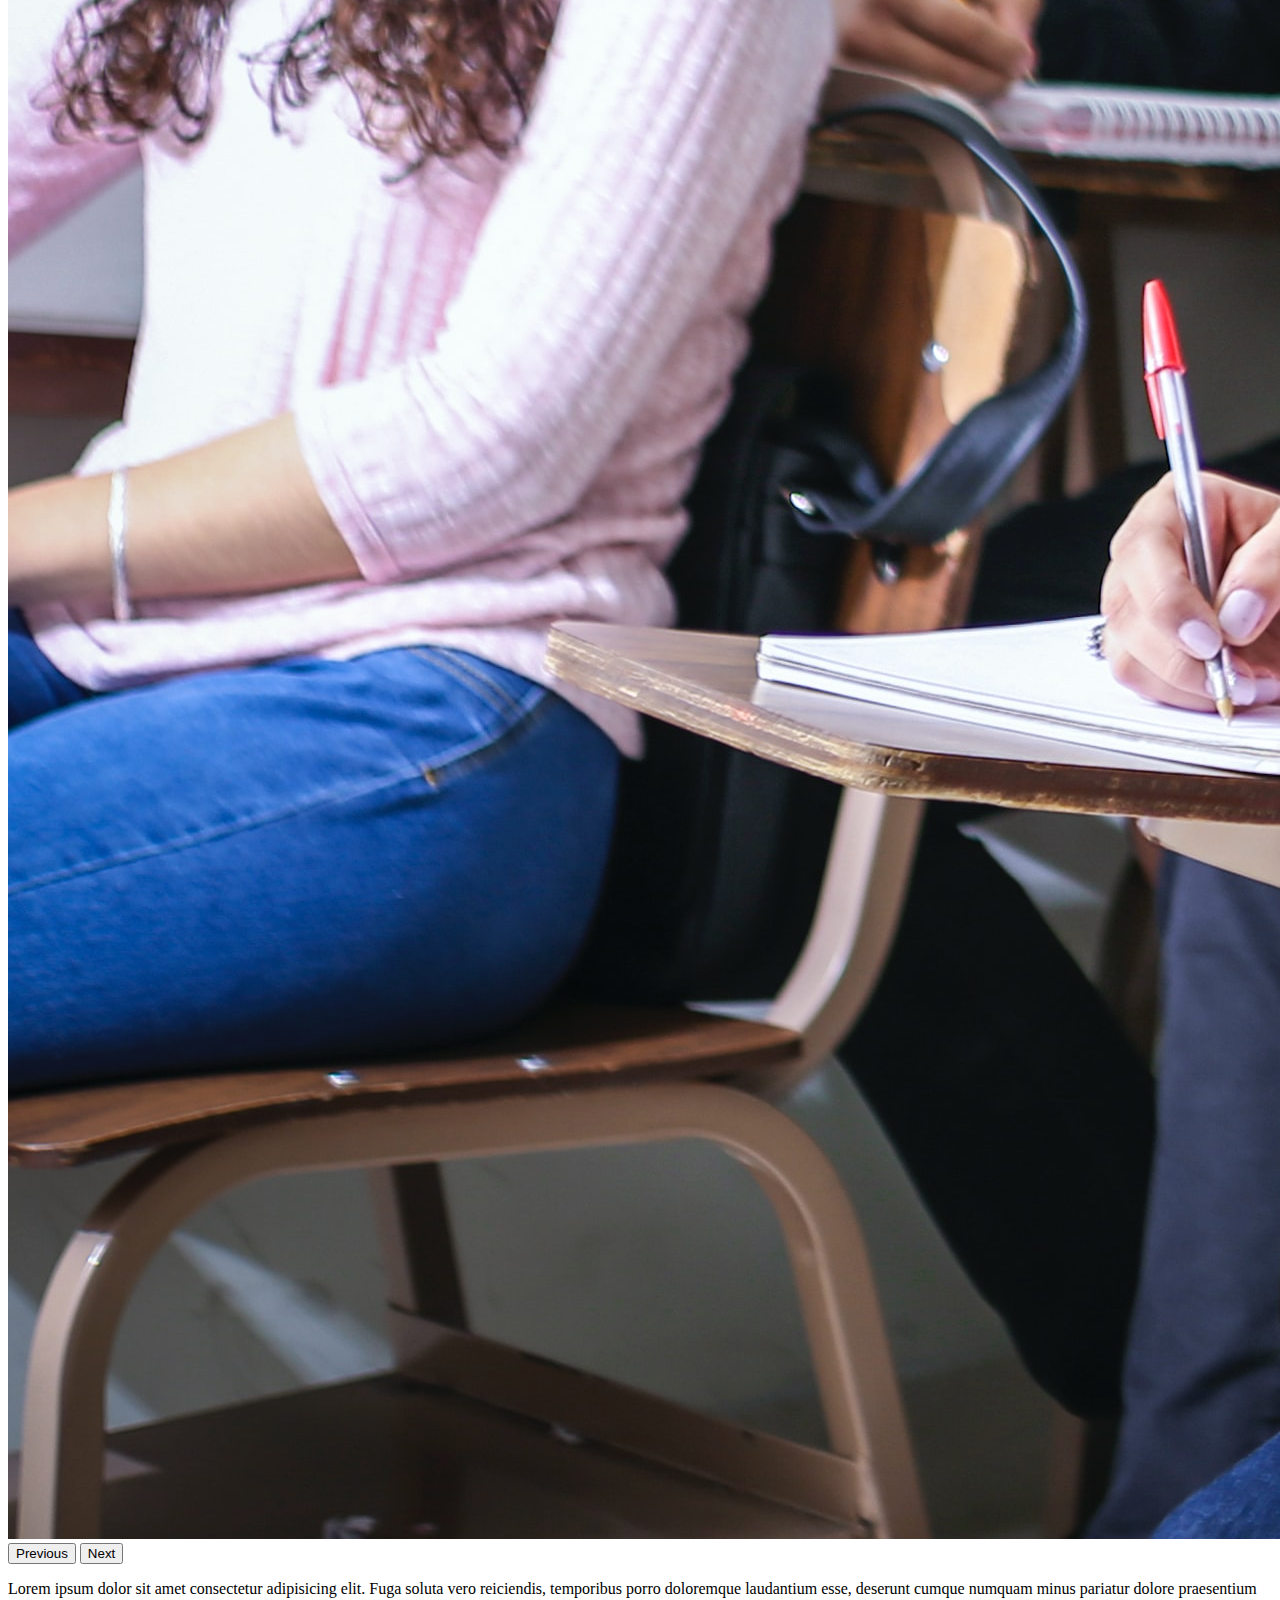
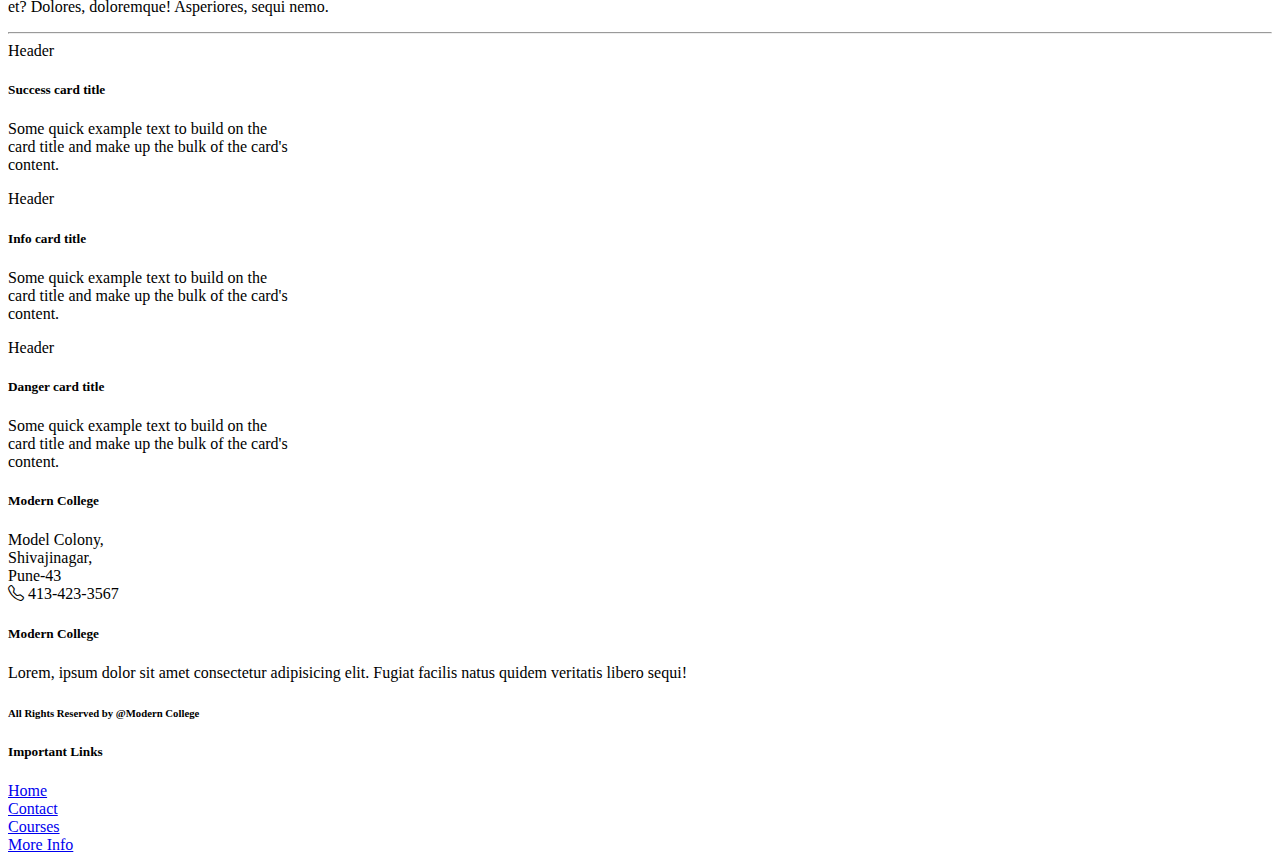
<file: Project Management System/index.html>
<!doctype html>
<html lang="en">
  <head>
    <meta charset="utf-8">
    <meta name="viewport" content="width=device-width, initial-scale=1">
    <title>Home</title>

    <!-- Bootstrap -->
    <link href="https://cdn.jsdelivr.net/npm/bootstrap@5.2.0/dist/css/bootstrap.min.css" rel="stylesheet" integrity="sha384-gH2yIJqKdNHPEq0n4Mqa/HGKIhSkIHeL5AyhkYV8i59U5AR6csBvApHHNl/vI1Bx" crossorigin="anonymous">

    <!-- CSS -->
    <link rel="stylesheet" href="CSS/style.css">

    <!-- Bootstrap JS -->
    <script src="https://cdn.jsdelivr.net/npm/bootstrap@5.2.0/dist/js/bootstrap.bundle.min.js" integrity="sha384-A3rJD856KowSb7dwlZdYEkO39Gagi7vIsF0jrRAoQmDKKtQBHUuLZ9AsSv4jD4Xa" crossorigin="anonymous"></script>

    <!-- Bootstrap Icons -->
    <link rel="stylesheet" href="https://cdn.jsdelivr.net/npm/bootstrap-icons@1.9.1/font/bootstrap-icons.css">

  </head>
  <body>
    <!-- Navbar -->
    <nav class="navbar navbar-expand-lg bg-success">
        <div class="container-fluid">
            <a class="navbar-brand" href="#">
                <i class="bi bi-bank"></i>
                Modern College
              </a>
          <button class="navbar-toggler" type="button" data-bs-toggle="collapse" data-bs-target="#navbarSupportedContent" aria-controls="navbarSupportedContent" aria-expanded="false" aria-label="Toggle navigation">
            <span class="navbar-toggler-icon"></span>
          </button>
          <div class="collapse navbar-collapse" id="navbarSupportedContent">
            <ul class="navbar-nav me-auto mb-2 mb-lg-0">
              <li class="nav-item">
                <a class="nav-link active" aria-current="page" href="#">Home</a>
              </li>
              <li class="nav-item">
                <a class="nav-link active" aria-current="page" href="#">Student</a>
              </li>
              <li class="nav-item">
                <a class="nav-link active" aria-current="page" href="#">Teacher</a>
              </li>
              <li class="nav-item">
                <a class="nav-link active" aria-current="page" href="#">Webmaster</a>
              </li>
              <li class="nav-item">
                <a class="nav-link active" aria-current="page" href="#">Contact</a>
              </li>
            </ul>
            <form class="d-flex" role="search">
              <input class="form-control me-2" type="search" placeholder="Search" aria-label="Search">
              <button class="text-light btn btn-outline-success" type="submit">Search</button>
            </form>
          </div>
        </div>
      </nav>
      
      <!-- Carousel -->
      <div id="carouselExampleIndicators" class="carousel slide" data-bs-ride="true">
        <div class="carousel-indicators">
          <button type="button" data-bs-target="#carouselExampleIndicators" data-bs-slide-to="0" class="active" aria-current="true" aria-label="Slide 1"></button>
          <button type="button" data-bs-target="#carouselExampleIndicators" data-bs-slide-to="1" aria-label="Slide 2"></button>
          <button type="button" data-bs-target="#carouselExampleIndicators" data-bs-slide-to="2" aria-label="Slide 3"></button>
        </div>
        <div class="carousel-inner">
          <div class="carousel-item active">
            <img src="Images/img1.jpg" class="d-block w-100" alt="...">
          </div>
          <div class="carousel-item">
            <img src="Images/img1.jpg" class="d-block w-100" alt="...">
          </div>
          <div class="carousel-item">
            <img src="Images/img1.jpg" class="d-block w-100" alt="...">
          </div>
        </div>
        <button class="carousel-control-prev" type="button" data-bs-target="#carouselExampleIndicators" data-bs-slide="prev">
          <span class="carousel-control-prev-icon" aria-hidden="true"></span>
          <span class="visually-hidden">Previous</span>
        </button>
        <button class="carousel-control-next" type="button" data-bs-target="#carouselExampleIndicators" data-bs-slide="next">
          <span class="carousel-control-next-icon" aria-hidden="true"></span>
          <span class="visually-hidden">Next</span>
        </button>
      </div>

      <!-- Paragraph -->
      <div class="container-fluid">
        <div class="row">
          <div class="col-md-12 text-center display-6 p-3">
            <p>Lorem ipsum dolor sit amet consectetur adipisicing elit. Fuga soluta vero reiciendis, temporibus porro doloremque laudantium esse, deserunt cumque numquam minus pariatur dolore praesentium et? Dolores, doloremque! Asperiores, sequi nemo.</p>
          </div>
        </div>

        <hr>

        <!-- Cards -->
        <div class="row p-3 justify-content-evenly">
          <div class="col-md-3 p-2">
            <div class="card text-bg-success mb-3" style="max-width: 18rem;">
              <div class="card-header">Header</div>
              <div class="card-body">
                <h5 class="card-title">Success card title</h5>
                <p class="card-text">Some quick example text to build on the card title and make up the bulk of the card's content.</p>
              </div>
            </div>
          </div>

          <div class="col-md-3 p-2">
            <div class="card text-bg-info mb-3" style="max-width: 18rem;">
              <div class="card-header">Header</div>
              <div class="card-body">
                <h5 class="card-title">Info card title</h5>
                <p class="card-text">Some quick example text to build on the card title and make up the bulk of the card's content.</p>
              </div>
            </div>
          </div>

          <div class="col-md-3 p-2">
            <div class="card text-bg-danger mb-3" style="max-width: 18rem;">
              <div class="card-header">Header</div>
              <div class="card-body">
                <h5 class="card-title">Danger card title</h5>
                <p class="card-text">Some quick example text to build on the card title and make up the bulk of the card's content.</p>
              </div>
            </div>
          </div>
        </div>

        <!-- Footer -->

        <div class="row bg-black text-white text-center justify-content-evenly p-4 mt-3">
          <div class="col-md-3 mt-2">
            <h5>Modern College</h5>
            <p>
              Model Colony, <br>
              Shivajinagar,<br>
              Pune-43 <br>
              <i class="bi bi-telephone"></i>  413-423-3567
            </p>
           
          </div>
          <div class="col-md-3 mt-2">
            <h5>Modern College</h5>
            <p>
              Lorem, ipsum dolor sit amet consectetur adipisicing elit. Fugiat facilis natus quidem veritatis libero sequi!
            </p>
            <h6>All Rights Reserved by @Modern College</h6>
            
          </div>
          <div class="col-md-3 mt-2">
            <h5>Important Links</h5>
            <a href="#" class="link-light text-decoration-none">Home</a> <br>
            <a href="#" class="link-light text-decoration-none">Contact</a> <br>
            <a href="#" class="link-light text-decoration-none">Courses</a> <br>
            <a href="#" class="link-light text-decoration-none">More Info</a> <br>
            
          </div>
        </div>

        <!-- Container End -->
      </div>
  </body>
</html>
</file>
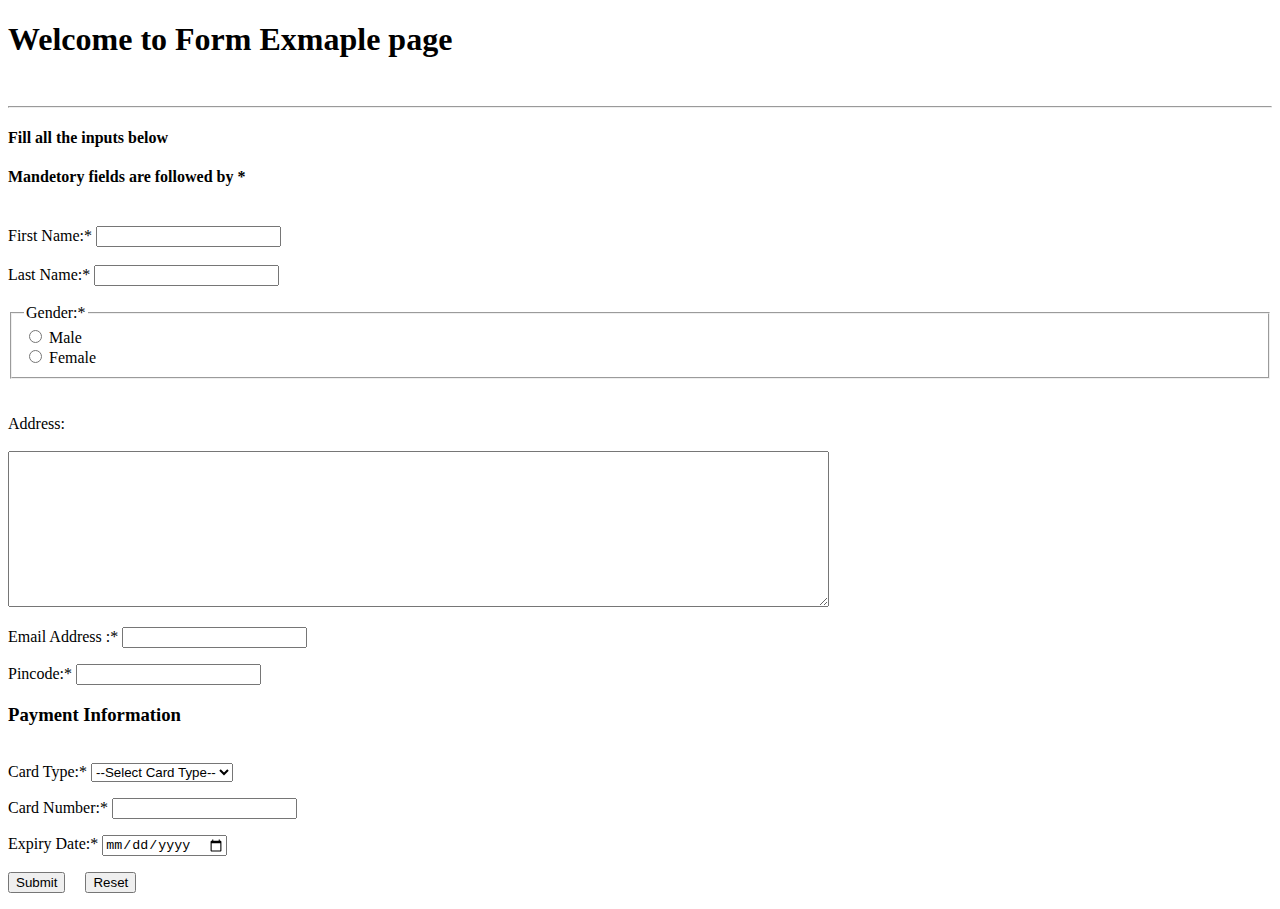
<file: HTML Project1/form.html>
<!DOCTYPE html>
<html lang="en">
<head>
    <meta charset="UTF-8">
    <meta http-equiv="X-UA-Compatible" content="IE=edge">
    <meta name="viewport" content="width=device-width, initial-scale=1.0">
    <title>Form Example</title>
</head>
<body >
    <h1>Welcome to Form Exmaple page</h1>
    <br><hr>
    <h4>Fill all the inputs below</h4>
    <h4>Mandetory fields are followed by *</h4>
    <br>
    <form action="">
        First Name:* <input type="text" name="fname" required> 
        <br>
        <br>
        Last Name:*  <input type="text" name="lname" required>
        <br>
        <br>
        <fieldset>
            <legend>Gender:*</legend>
         <input type="radio" name="gender" id="m" required> Male 
         <br>
         <input type="radio" name="gender" id="f" required> Female
        </fieldset>
         <br>
         <br>
         Address: 
         <br>
         <br>
         <textarea name="address" id="address" cols="100" rows="10"></textarea>
         <p>
            Email Address :* <input type="email" name="email" id="email" required>
         </p>
         <p>
            Pincode:* <input type="number" name="pin" id="pin" required>
         </p>
         <h3>Payment Information</h3>
         <br>
         Card Type:* <select name="card" id="card" required>
            <option value="">--Select Card Type--</option>
            <option value="visa">Visa</option>
            <option value="Mastercard">Mastercard</option>
            <option value="Rupay">Rupay</option>
         </select>
         <p>
            Card Number:* <input type="number" name="cn"required>
         </p>
         <p>
            Expiry Date:* <input type="date" name="ep" required>
         </p>
         <p>
         <input type="submit" value="Submit"> &nbsp; &nbsp; <input type="reset" value="Reset">
        </p>
    </form>
</body>
</html>
</file>
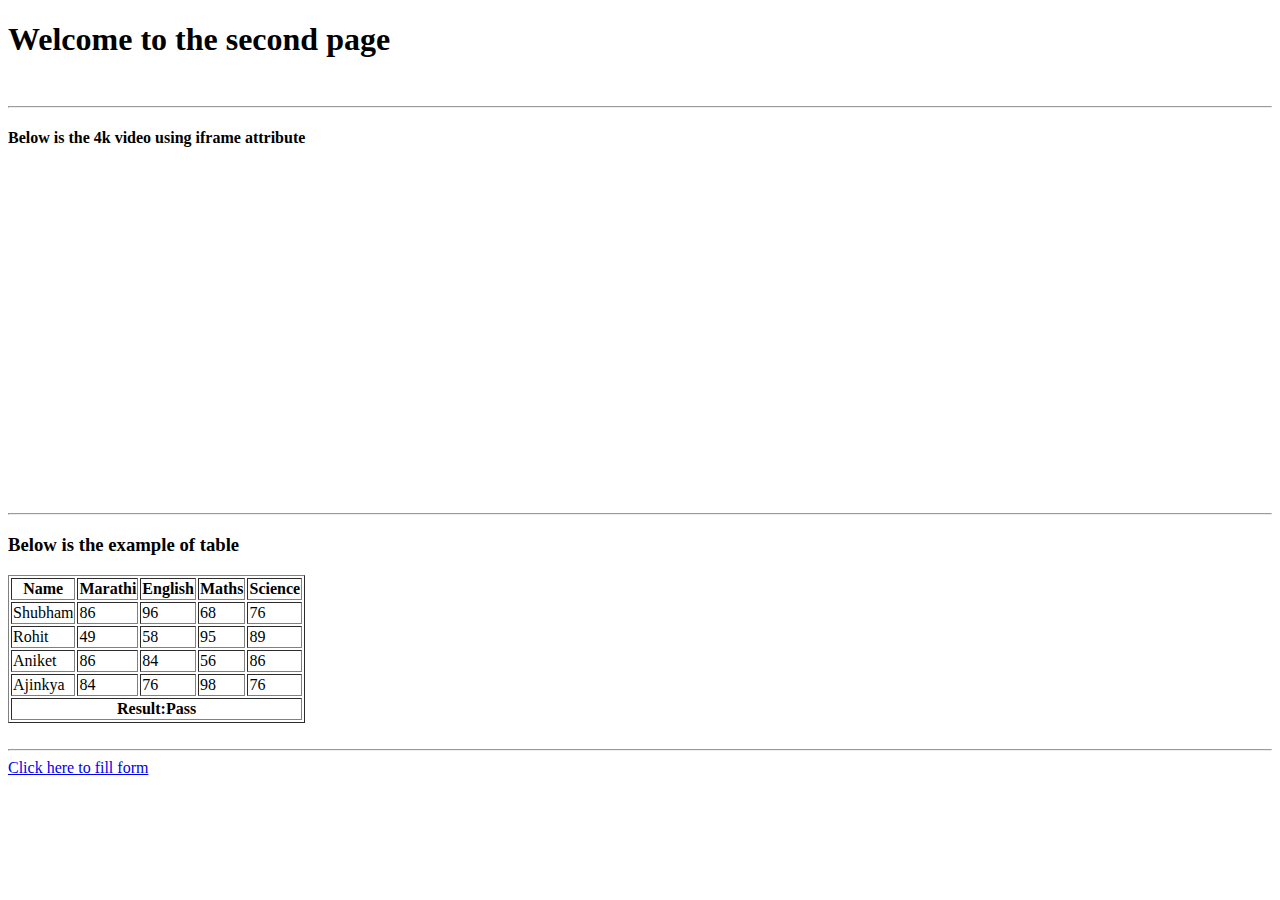
<file: HTML Project1/Page2.html>
<!DOCTYPE html>
<html lang="en">
<head>
    <meta charset="UTF-8">
    <meta http-equiv="X-UA-Compatible" content="IE=edge">
    <meta name="viewport" content="width=device-width, initial-scale=1.0">
    <title>Second Page</title>
</head>
<body>
    <h1>Welcome to the second page</h1>
    <br>
    <hr>
    <h4>Below is the 4k video using iframe attribute</h4>
    <br>
    <iframe width="560" height="315" src="https://www.youtube.com/embed/LXb3EKWsInQ" title="YouTube video player" frameborder="0" allow="accelerometer; autoplay; clipboard-write; encrypted-media; gyroscope; picture-in-picture" allowfullscreen></iframe>
    <br><hr>
    <h3>Below is the example of table</h3>
    <table border="1px">
        <thead>
            <tr>
        <th>Name</th>
        <th>Marathi</th>
        <th>English</th>
        <th>Maths</th>
        <th>Science</th>
    </tr>
    </thead>
    <tbody>
        <tr>
            <td>Shubham</td>
            <td>86</td>
            <td>96</td>
            <td>68</td>
            <td>76</td>
        </tr>
        <tr>
            <td>Rohit</td>
            <td>49</td>
            <td>58</td>
            <td>95</td>
            <td>89</td>
        </tr>
        <tr>
            <td>Aniket</td>
            <td>86</td>
            <td>84</td>
            <td>56</td>
            <td>86</td>
        </tr>
        <tr>
            <td>Ajinkya</td>
            <td>84</td>
            <td>76</td>
            <td>98</td>
            <td>76</td>
        </tr>
    </tbody>
    <tfoot>
            <th colspan="5">Result:Pass</th>
    </tfoot>
    </table>
    <br><hr>
    <a href="form.html">Click here to fill form</a>
</body>
</html>
</file>
<file: Background  Blue Effect/style.css>
*{
    box-sizing: border-box;
}
body,html{
    height: 100%;
    margin: 0;
    padding: 0;
    font-family: Arial, Helvetica, sans-serif;
}
h1{
    font-size: 70px;
    text-transform: uppercase;
    margin: 0;
}
.banner-img{
    background-image: url(bg-img.jpg);
    background-size: cover;
    background-repeat: no-repeat;
    background-position: center center;
    height: 100%;
    -webkit-background-size:cover;
    filter: blur(5px);
}
.banner-text{
    position: absolute;
    top: 50%;
    left: 50%;
    transform: translate(-50%,-50%);
    z-index: 5;
    width: 45%;
    padding: 40px,0;
    text-align: center;
    border-top-left-radius: 70px;
    border-bottom-right-radius: 70px;
    background-color: rgba(0, 0, 0, 0.3);
    color: #fff;
    font-weight: bold;
    border: 10px inset #fff;
}
.banner-text p{
    padding: 0 8%;
    font-family: merienda;

}
a{
    display: inline-block;
    padding: 10px 50px;
    border: 2px solid #fff;
    font-size: 18px;
    text-decoration: none;
    color: #fff;
    margin-top: 15px;
}
</file>
<file: Bootstrap/style.css>
.nav-link {
    display: block;
    padding: var(--bs-nav-link-padding-y) var(--bs-nav-link-padding-x);
    font-size: var(--bs-nav-link-font-size);
    font-weight: var(--bs-nav-link-font-weight);
    color: white !important;
    text-decoration: none;
    transition: color .15s ease-in-out,background-color .15s ease-in-out,border-color .15s ease-in-out;
}

/* slider */
.carousel-item{
    height: 90vh; 
     min-height: 300px;
       /* height: 660px; */
    background: no-repeat scroll center scroll;
    -webkit-backgroud-size: cover;
    background-size: cover; 
}
</file>
<file: Flexbox Example/style.css>
* {
  margin: 0;
  padding: 0;
}
body {
  color: red;
}
h1 {
  padding: 50px;
  text-align: center;
}

h3 {
  text-align: center;
}
.container {
  display: flex;
  flex-wrap: wrap;
  align-self: stretch;
  width: 1200px;
  height: 500px;
  border: 2px solid rgb(25, 28, 237);
  margin: auto;
  justify-content: space-evenly;
  align-items: center;
}
.box1 {
  margin: 10px;
  width: 270px;
  height: 215px;
  border: 2px solid rgb(13, 197, 243);
}
.box2 {
  margin: 10px;
  width: 270px;
  height: 215px;
  border: 2px solid rgb(13, 197, 243);
}
.box3 {
  margin: 10px;
  width: 270px;
  height: 215px;
  border: 2px solid rgb(13, 197, 243);
}
</file>
<file: Form Example/style.css>
*{
    margin: 0;
    padding: 0;
    font-family: sans-serif;
}
body{
    background: url("img.jpg") no-repeat;
    background-size: cover;
    
}

.login-form{
    position: absolute;
    left: 50%;
    top: 50%;
    width: 350px;
    transform: translate(-50%,-50%);
}
.login-form h1{
    font-size: 40px;
    text-align: center;
    text-transform: uppercase;
    margin: 40px 0;
}
.login-form p{
    margin: 15px 0;
    font-size: 20px;
}
.login-form input{
    width: 100%;
    font-size: 16px;
    padding: 15px 10px;
    border: 0;
    outline: none;
    border-radius: 5px;
}
.login-form button{
    font-size: 18px;
    font-weight: bold;
    margin: 30px 0;
    padding: 10px 15px;
    width: 50%;
    border-radius: 5px;
    border: 0;
}
</file>
<file: Image Manipulation/style.css>
*{
    margin: 0;
    padding: 0;
}
body {
   
    background-image: url("dark.jpg");
    background-attachment: fixed;
    background-position: center;
    background-repeat: no-repeat;
    background-size: cover;
    /* backdrop-filter: blur(10px); */
}
h1{
    font-size: 30px;
    color: darkgray;
    text-align: center;
    margin: 100px;
    font-family: sans-serif;
}
</file>
<file: Project Management System/CSS/style.css>
.navbar-brand {
    padding-top: var(--bs-navbar-brand-padding-y);
    padding-bottom: var(--bs-navbar-brand-padding-y);
    margin-right: var(--bs-navbar-brand-margin-end);
    font-size: var(--bs-navbar-brand-font-size);
    color: white;
    text-decoration: none;
    white-space: nowrap;
}

.navbar-nav .nav-link.active, .navbar-nav .show>.nav-link {
    color: white;
}
</file>
